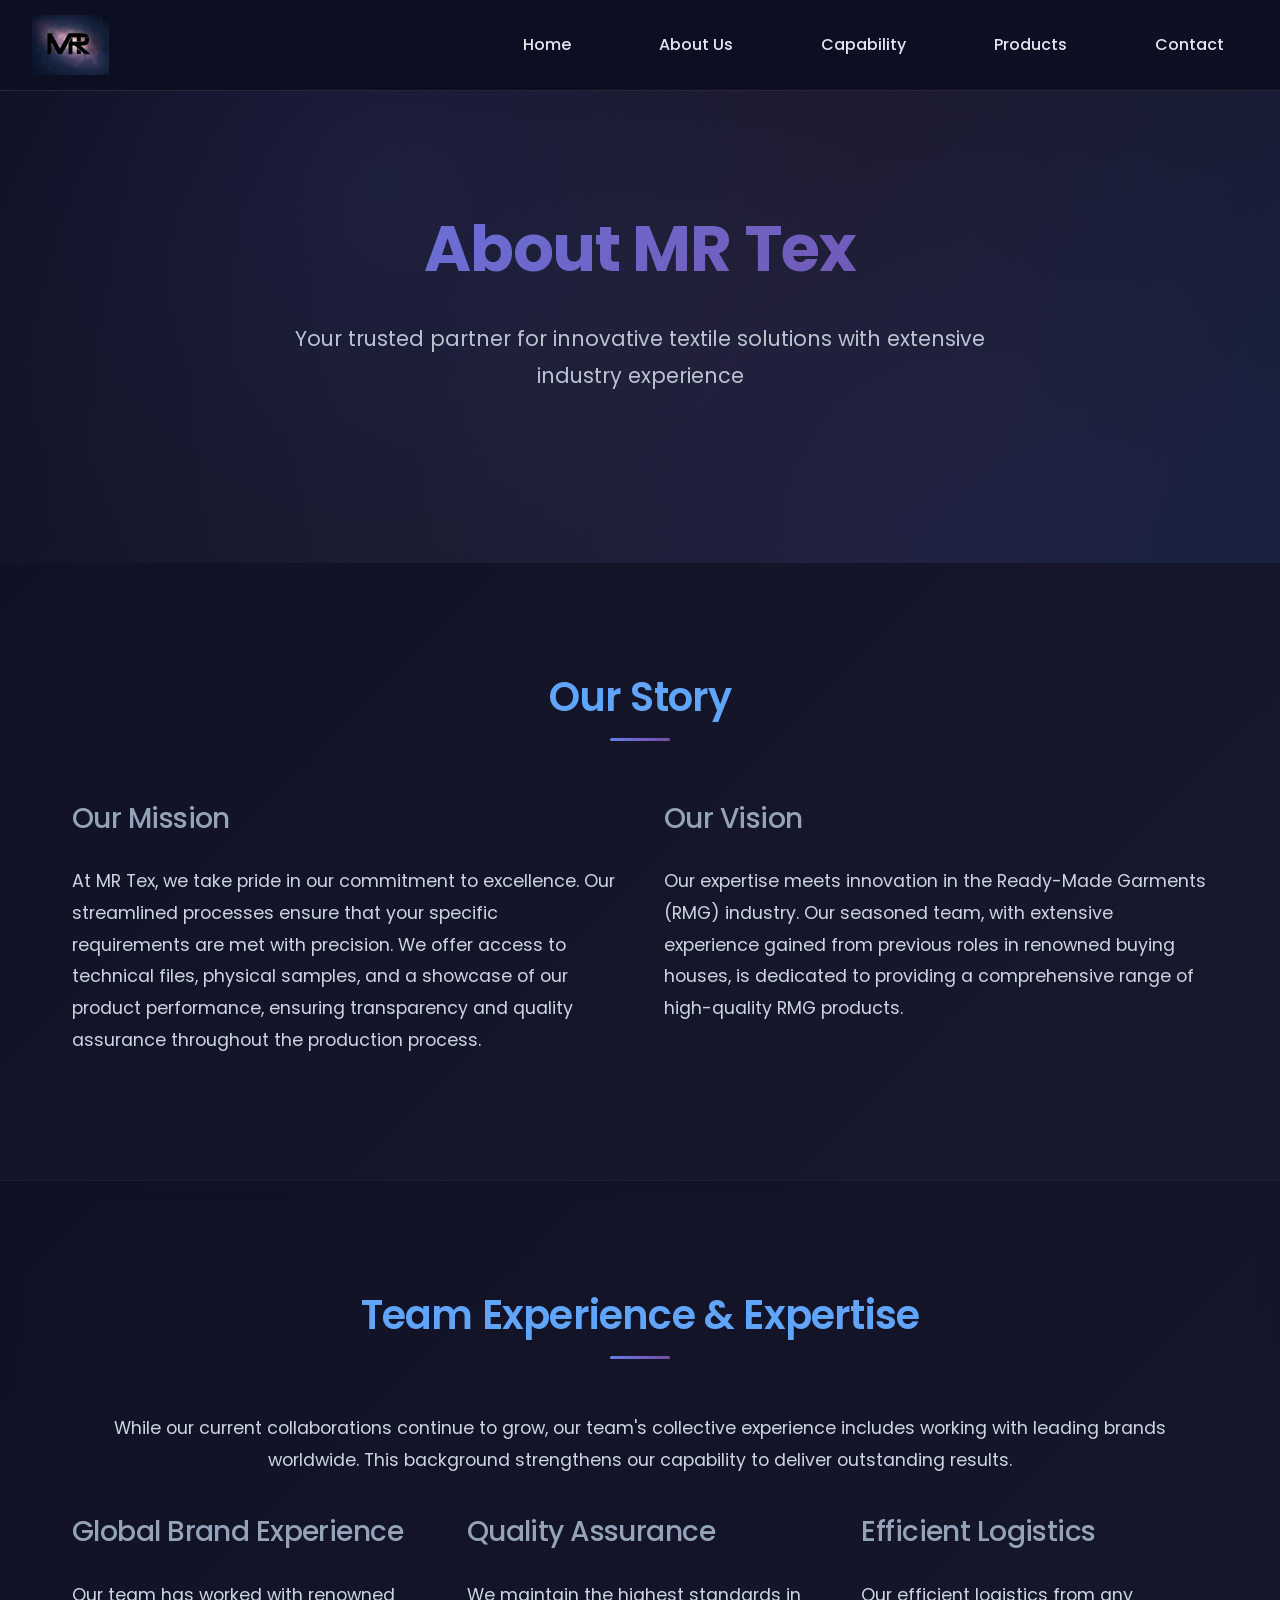
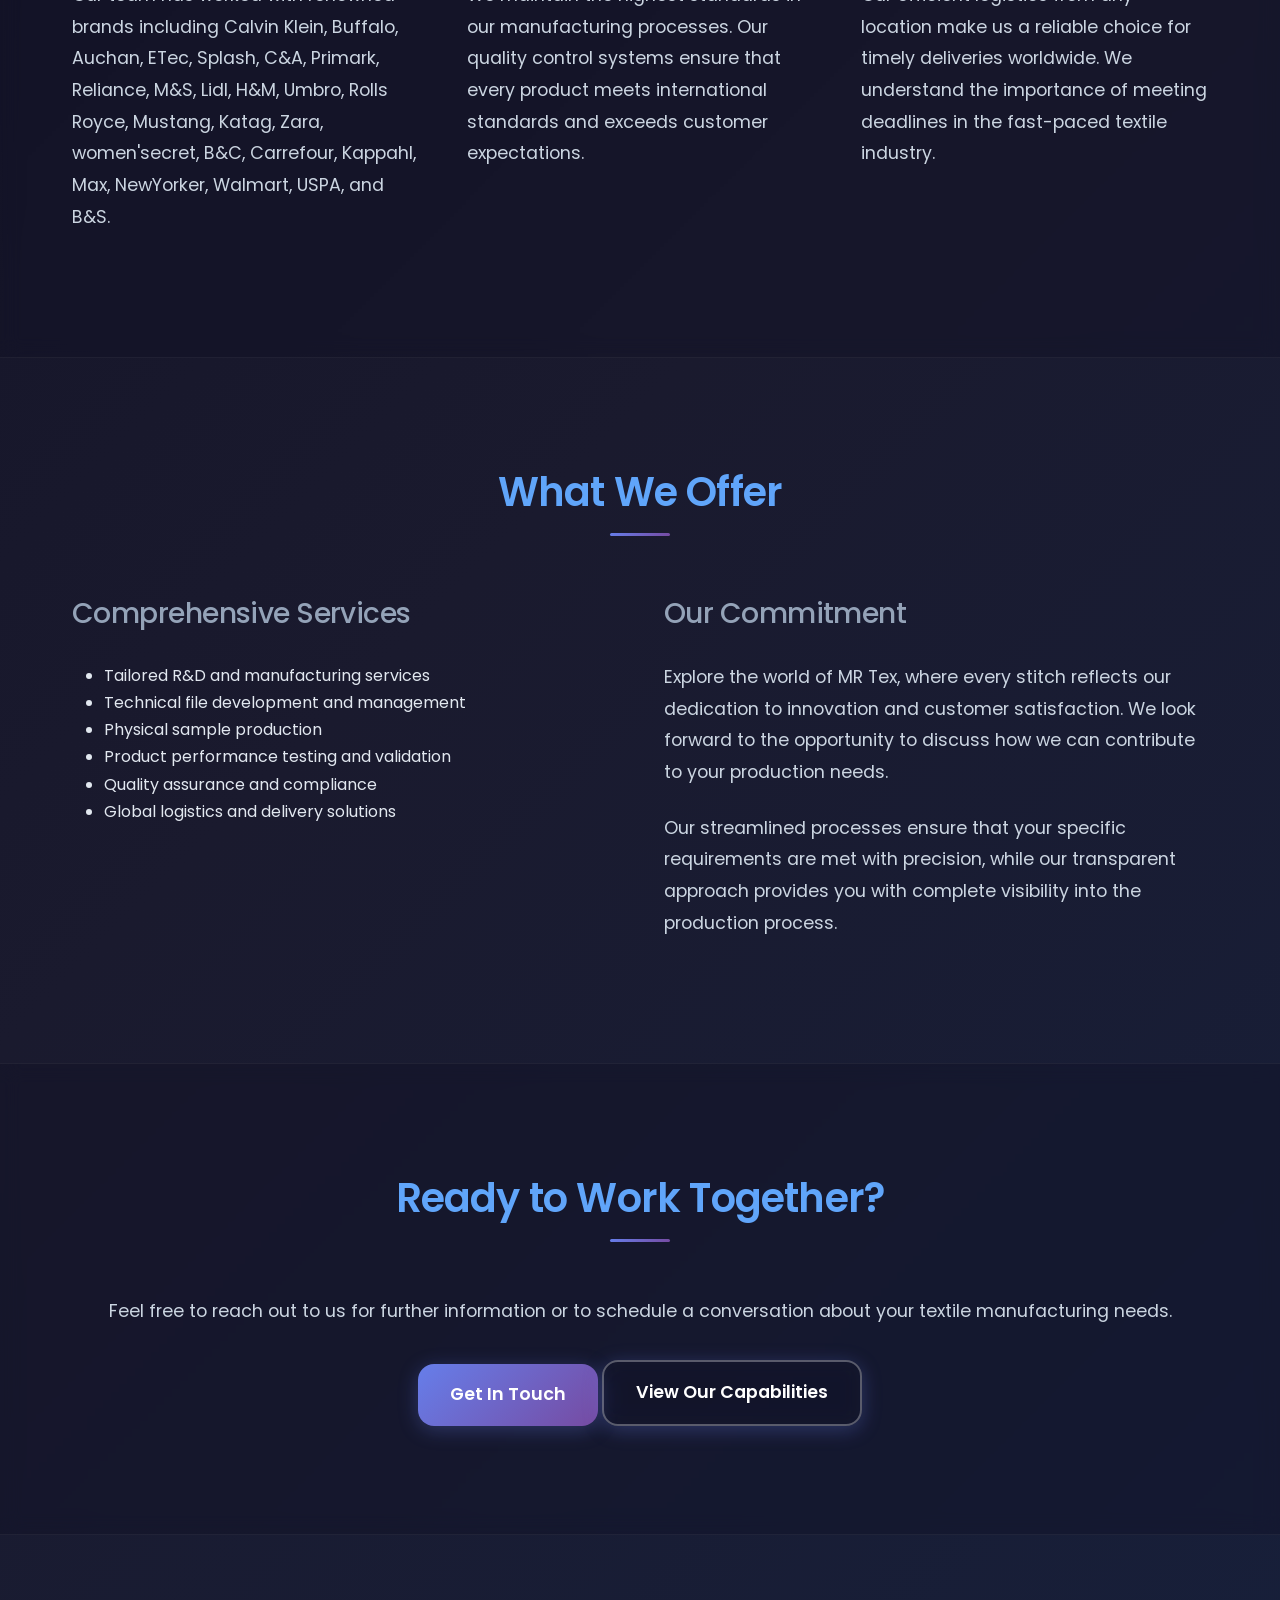
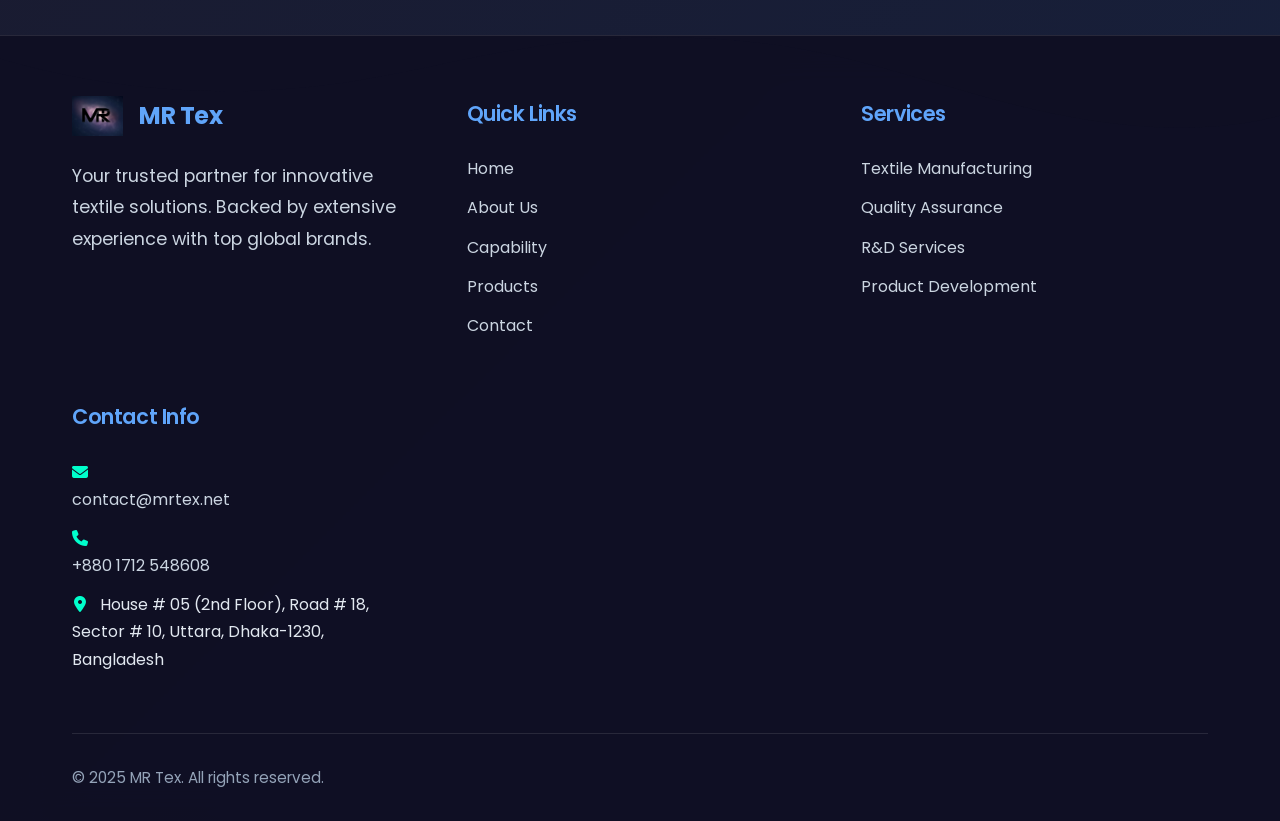
<file: about-us/index.html>
<!DOCTYPE html>
<html lang="en">
<head>
    <meta charset="UTF-8">
    <meta name="viewport" content="width=device-width, initial-scale=1.0">
    <meta name="description" content="Learn about MR Tex - our mission, team experience, and commitment to excellence in the textile manufacturing industry.">
    <meta name="keywords" content="about MR Tex, textile company, team experience, global brands, textile manufacturing, Bangladesh textile company">
    <meta name="author" content="MR Tex">
    <meta name="robots" content="index, follow">
    <meta name="language" content="en">
    
    <!-- Open Graph Meta Tags -->
    <meta property="og:title" content="About Us - MR Tex">
    <meta property="og:description" content="Learn about MR Tex - our mission, team experience, and commitment to excellence in the textile manufacturing industry.">
    <meta property="og:image" content="https://mrtex.net/images/MRTex-logo.jpg">
    <meta property="og:url" content="https://mrtex.net/about-us/">
    <meta property="og:type" content="website">
    <meta property="og:site_name" content="MR Tex">
    <meta property="og:locale" content="en_US">
    
    <!-- Twitter Card Meta Tags -->
    <meta name="twitter:card" content="summary_large_image">
    <meta name="twitter:title" content="About Us - MR Tex">
    <meta name="twitter:description" content="Learn about MR Tex - our mission, team experience, and commitment to excellence in the textile manufacturing industry.">
    <meta name="twitter:image" content="https://mrtex.net/images/MRTex-logo.jpg">
    
    <!-- Additional SEO Meta Tags -->
    <meta name="theme-color" content="#0f0f23">
    <meta name="msapplication-TileColor" content="#0f0f23">
    <meta name="mobile-web-app-capable" content="yes">
    <meta name="apple-mobile-web-app-status-bar-style" content="black-translucent">
    
    <title>About Us - MR Tex</title>
    <link rel="icon" href="../images/MRTex-logo.jpg" type="image/jpeg">
    <link rel="canonical" href="https://mrtex.net/about-us/">
    <link rel="stylesheet" href="https://cdnjs.cloudflare.com/ajax/libs/font-awesome/6.4.0/css/all.min.css">
    <link rel="stylesheet" href="../style.css">
</head>
<body>
    <header>
        <div class="header-container">
            <div class="logo">
                <a href="/">
                    <img src="../images/MRTex.png" alt="MR Tex Logo">
                </a>
            </div>
            
            <!-- Desktop Navigation -->
            <nav class="desktop-nav">
                <ul>
                    <li><a href="/">Home</a></li>
                    <li><a href="/about-us/">About Us</a></li>
                    <li><a href="/capability/">Capability</a></li>
                    <li><a href="/products/">Products</a></li>
                    <li><a href="/contact/">Contact</a></li>
                </ul>
            </nav>
            
            <!-- Mobile Menu Button -->
            <div class="mobile-menu-wrapper">
                <button id="mobile-menu-button" class="mobile-menu-toggle" aria-label="Toggle mobile menu">
                    ☰
                </button>
            </div>
        </div>
        
        <!-- Mobile Navigation -->
        <nav class="mobile-nav">
            <ul>
                <li><a href="/">Home</a></li>
                <li><a href="/about-us/">About Us</a></li>
                <li><a href="/capability/">Capability</a></li>
                <li><a href="/products/">Products</a></li>
                <li><a href="/contact/">Contact</a></li>
            </ul>
        </nav>
    </header>

    <main>
        <!-- Page Header -->
        <section class="hero">
            <div class="container">
                <h1>About MR Tex</h1>
                <p>Your trusted partner for innovative textile solutions with extensive industry experience</p>
            </div>
        </section>

        <!-- Company Overview -->
        <section class="section">
            <div class="container">
                <h2>Our Story</h2>
                <div class="grid grid-2">
                    <div>
                        <h3>Our Mission</h3>
                        <p>At MR Tex, we take pride in our commitment to excellence. Our streamlined processes ensure that your specific requirements are met with precision. We offer access to technical files, physical samples, and a showcase of our product performance, ensuring transparency and quality assurance throughout the production process.</p>
                    </div>
                    <div>
                        <h3>Our Vision</h3>
                        <p>Our expertise meets innovation in the Ready-Made Garments (RMG) industry. Our seasoned team, with extensive experience gained from previous roles in renowned buying houses, is dedicated to providing a comprehensive range of high-quality RMG products.</p>
                    </div>
                </div>
            </div>
        </section>

        <!-- Team Experience -->
        <section class="section section-alt">
            <div class="container">
                <h2>Team Experience & Expertise</h2>
                <p class="text-center mb-2">While our current collaborations continue to grow, our team's collective experience includes working with leading brands worldwide. This background strengthens our capability to deliver outstanding results.</p>
                
                <div class="grid grid-3">
                    <div>
                        <h3>Global Brand Experience</h3>
                        <p>Our team has worked with renowned brands including Calvin Klein, Buffalo, Auchan, ETec, Splash, C&A, Primark, Reliance, M&S, Lidl, H&M, Umbro, Rolls Royce, Mustang, Katag, Zara, women'secret, B&C, Carrefour, Kappahl, Max, NewYorker, Walmart, USPA, and B&S.</p>
                    </div>
                    <div>
                        <h3>Quality Assurance</h3>
                        <p>We maintain the highest standards in our manufacturing processes. Our quality control systems ensure that every product meets international standards and exceeds customer expectations.</p>
                    </div>
                    <div>
                        <h3>Efficient Logistics</h3>
                        <p>Our efficient logistics from any location make us a reliable choice for timely deliveries worldwide. We understand the importance of meeting deadlines in the fast-paced textile industry.</p>
                    </div>
                </div>
            </div>
        </section>

        <!-- What We Offer -->
        <section class="section">
            <div class="container">
                <h2>What We Offer</h2>
                <div class="grid grid-2">
                    <div>
                        <h3>Comprehensive Services</h3>
                        <ul style="text-align: left; margin-left: 2rem;">
                            <li>Tailored R&D and manufacturing services</li>
                            <li>Technical file development and management</li>
                            <li>Physical sample production</li>
                            <li>Product performance testing and validation</li>
                            <li>Quality assurance and compliance</li>
                            <li>Global logistics and delivery solutions</li>
                        </ul>
                    </div>
                    <div>
                        <h3>Our Commitment</h3>
                        <p>Explore the world of MR Tex, where every stitch reflects our dedication to innovation and customer satisfaction. We look forward to the opportunity to discuss how we can contribute to your production needs.</p>
                        <p>Our streamlined processes ensure that your specific requirements are met with precision, while our transparent approach provides you with complete visibility into the production process.</p>
                    </div>
                </div>
            </div>
        </section>
                
        <!-- Call to Action -->
        <section class="section section-alt">
            <div class="container">
                <h2>Ready to Work Together?</h2>
                <p class="text-center mb-2">Feel free to reach out to us for further information or to schedule a conversation about your textile manufacturing needs.</p>
                <div class="text-center">
                    <a href="/contact/" class="btn">Get In Touch</a>
                    <a href="/capability/" class="btn btn-secondary">View Our Capabilities</a>
                </div>
            </div>
        </section>
    </main>

    <footer>
        <div class="footer-wave">
            <svg data-name="Layer 1" xmlns="https://www.w3.org/2000/svg" viewBox="0 0 1200 120" preserveAspectRatio="none">
                <path d="M321.39,56.44c58-10.79,114.16-30.13,172-41.86,82.39-16.72,168.19-17.73,250.45-.39C823.78,31,906.67,72,985.66,92.83c70.05,18.48,146.53,26.09,214.34,3V0H0V27.35A600.21,600.21,0,0,0,321.39,56.44Z" class="shape-fill"></path>
            </svg>
        </div>
        <div class="container">
            <div class="footer-content">
                <div class="footer-section">
                    <div class="footer-logo">
                        <img src="../images/MRTex.png" alt="MR Tex Logo">
                        <h3>MR Tex</h3>
                    </div>
                    <p>Your trusted partner for innovative textile solutions. Backed by extensive experience with top global brands.</p>
                </div>
                <div class="footer-section">
                    <h3>Quick Links</h3>
                    <ul>
                        <li><a href="/">Home</a></li>
                        <li><a href="/about-us/">About Us</a></li>
                        <li><a href="/capability/">Capability</a></li>
                        <li><a href="/products/">Products</a></li>
                        <li><a href="/contact/">Contact</a></li>
                    </ul>
                </div>
                <div class="footer-section">
                    <h3>Services</h3>
                    <ul>
                        <li><a href="/capability/">Textile Manufacturing</a></li>
                        <li><a href="/capability/">Quality Assurance</a></li>
                        <li><a href="/capability/">R&D Services</a></li>
                        <li><a href="/products/">Product Development</a></li>
                    </ul>
                </div>
                <div class="footer-section">
                    <h3>Contact Info</h3>
                    <ul>
                        <li><i class="fas fa-envelope"></i> <a href="mailto:contact@mrtex.net">contact@mrtex.net</a></li>
                        <li><i class="fas fa-phone"></i> <a href="https://wa.me/+8801712548608">+880 1712 548608</a></li>
                        <li><i class="fas fa-map-marker-alt"></i> House # 05 (2nd Floor), Road # 18, Sector # 10, Uttara, Dhaka-1230, Bangladesh</li>
                    </ul>
                </div>
            </div>
            <div class="footer-bottom">
                <div class="footer-bottom-content">
                    <p>&copy; 2025 MR Tex. All rights reserved.</p>
                </div>
            </div>
        </div>
    </footer>

    <script>
        // Mobile menu toggle functionality
        document.addEventListener('DOMContentLoaded', function() {
            const mobileMenuToggle = document.getElementById('mobile-menu-button');
            const mobileNav = document.querySelector('.mobile-nav');
            
            if (mobileMenuToggle && mobileNav) {
                mobileMenuToggle.addEventListener('click', function() {
                    mobileMenuToggle.classList.toggle('active');
                    mobileNav.classList.toggle('active');
                });
                
                // Close menu when clicking on a link
                const navLinks = document.querySelectorAll('.mobile-nav a');
                navLinks.forEach(link => {
                    link.addEventListener('click', function() {
                        mobileMenuToggle.classList.remove('active');
                        mobileNav.classList.remove('active');
                    });
                });
                
                // Close menu when clicking outside
                document.addEventListener('click', function(event) {
                    if (!mobileMenuToggle.contains(event.target) && !mobileNav.contains(event.target)) {
                        mobileMenuToggle.classList.remove('active');
                        mobileNav.classList.remove('active');
                    }
                });
            }
        });
    </script>
</body>
</html>
</file>
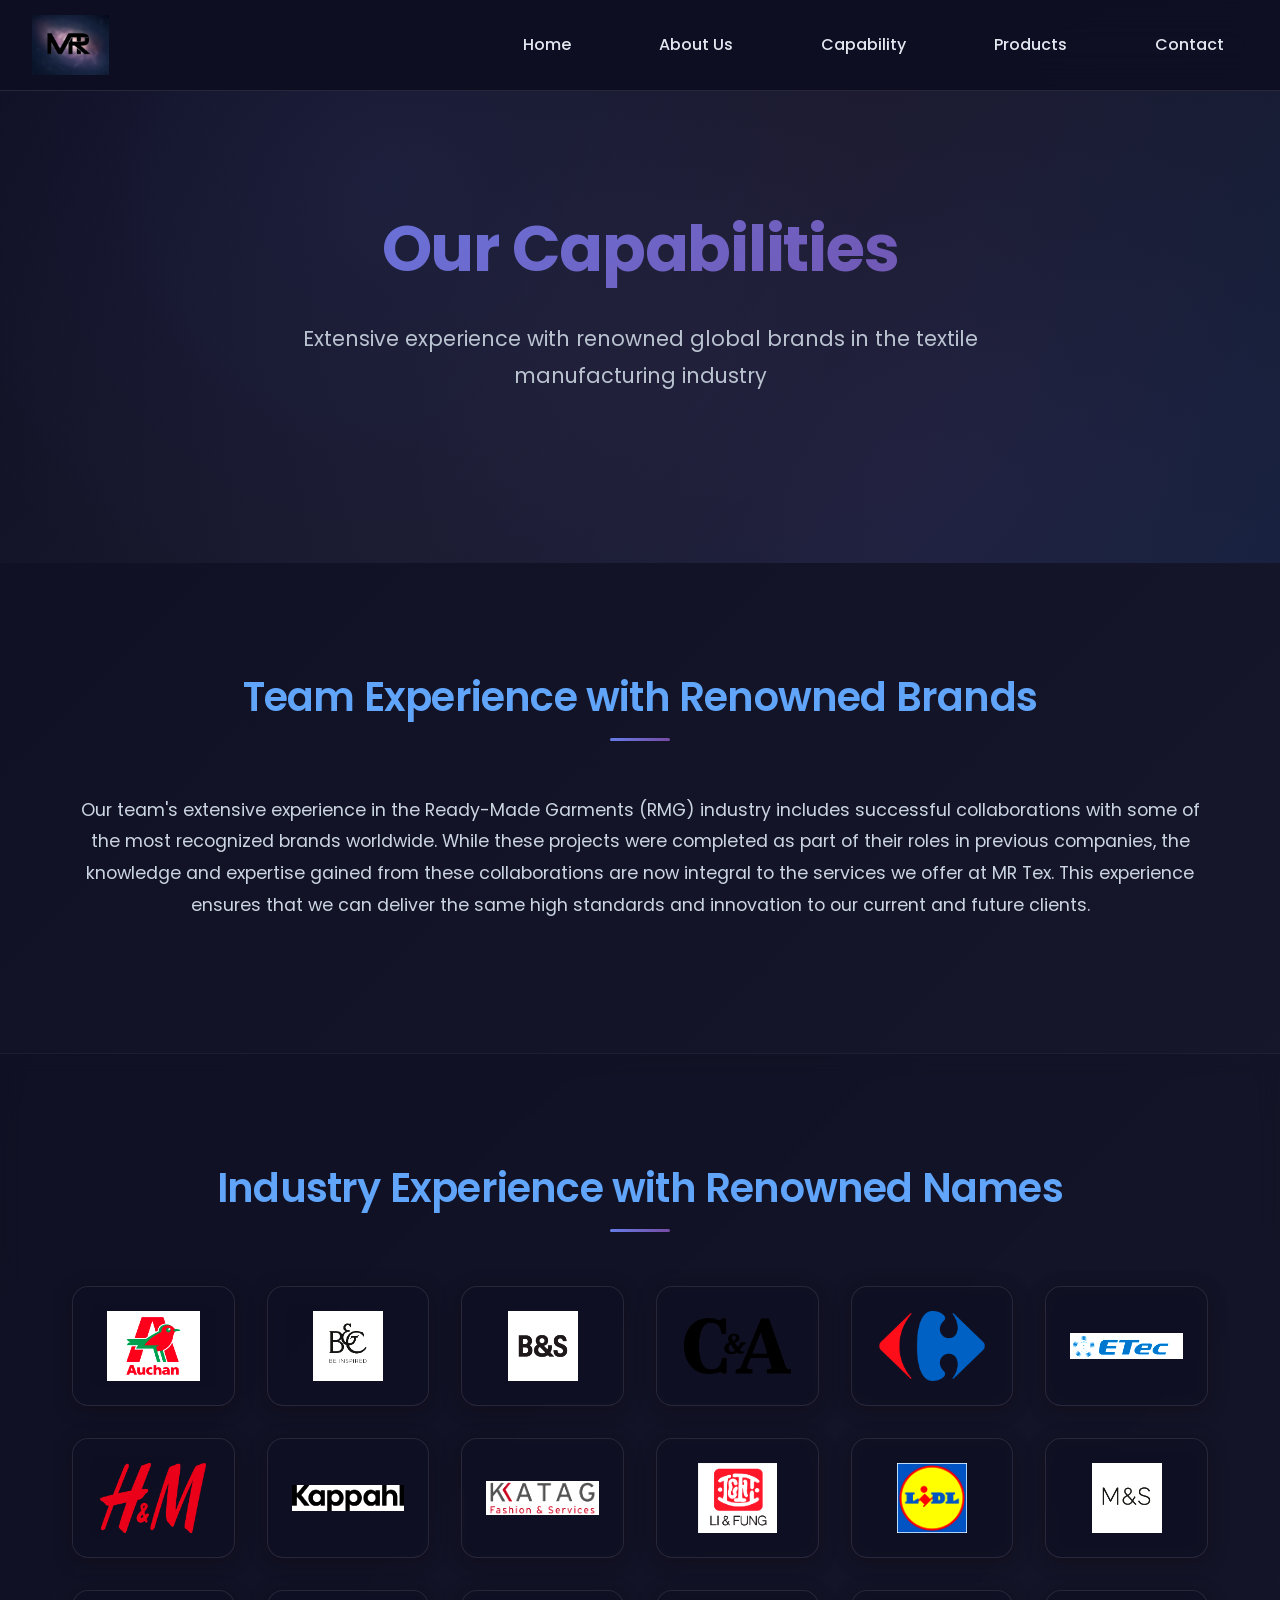
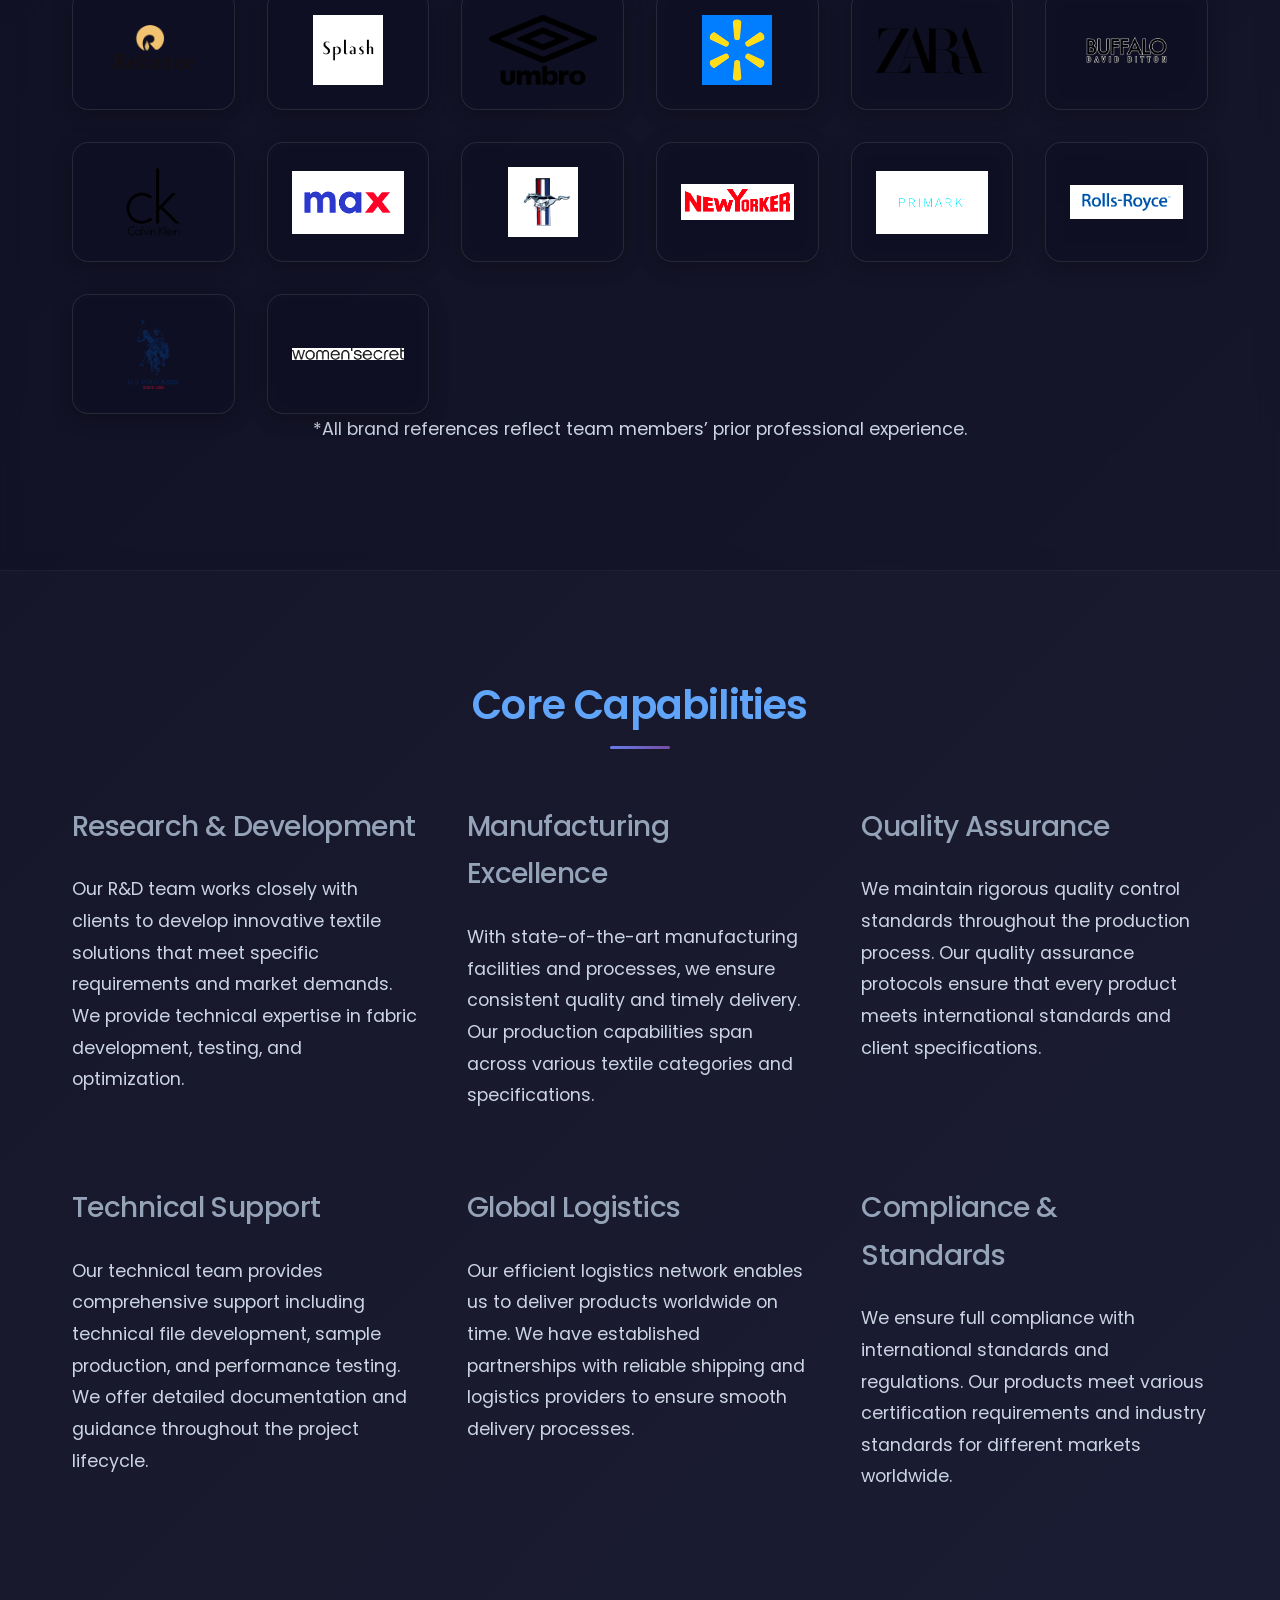
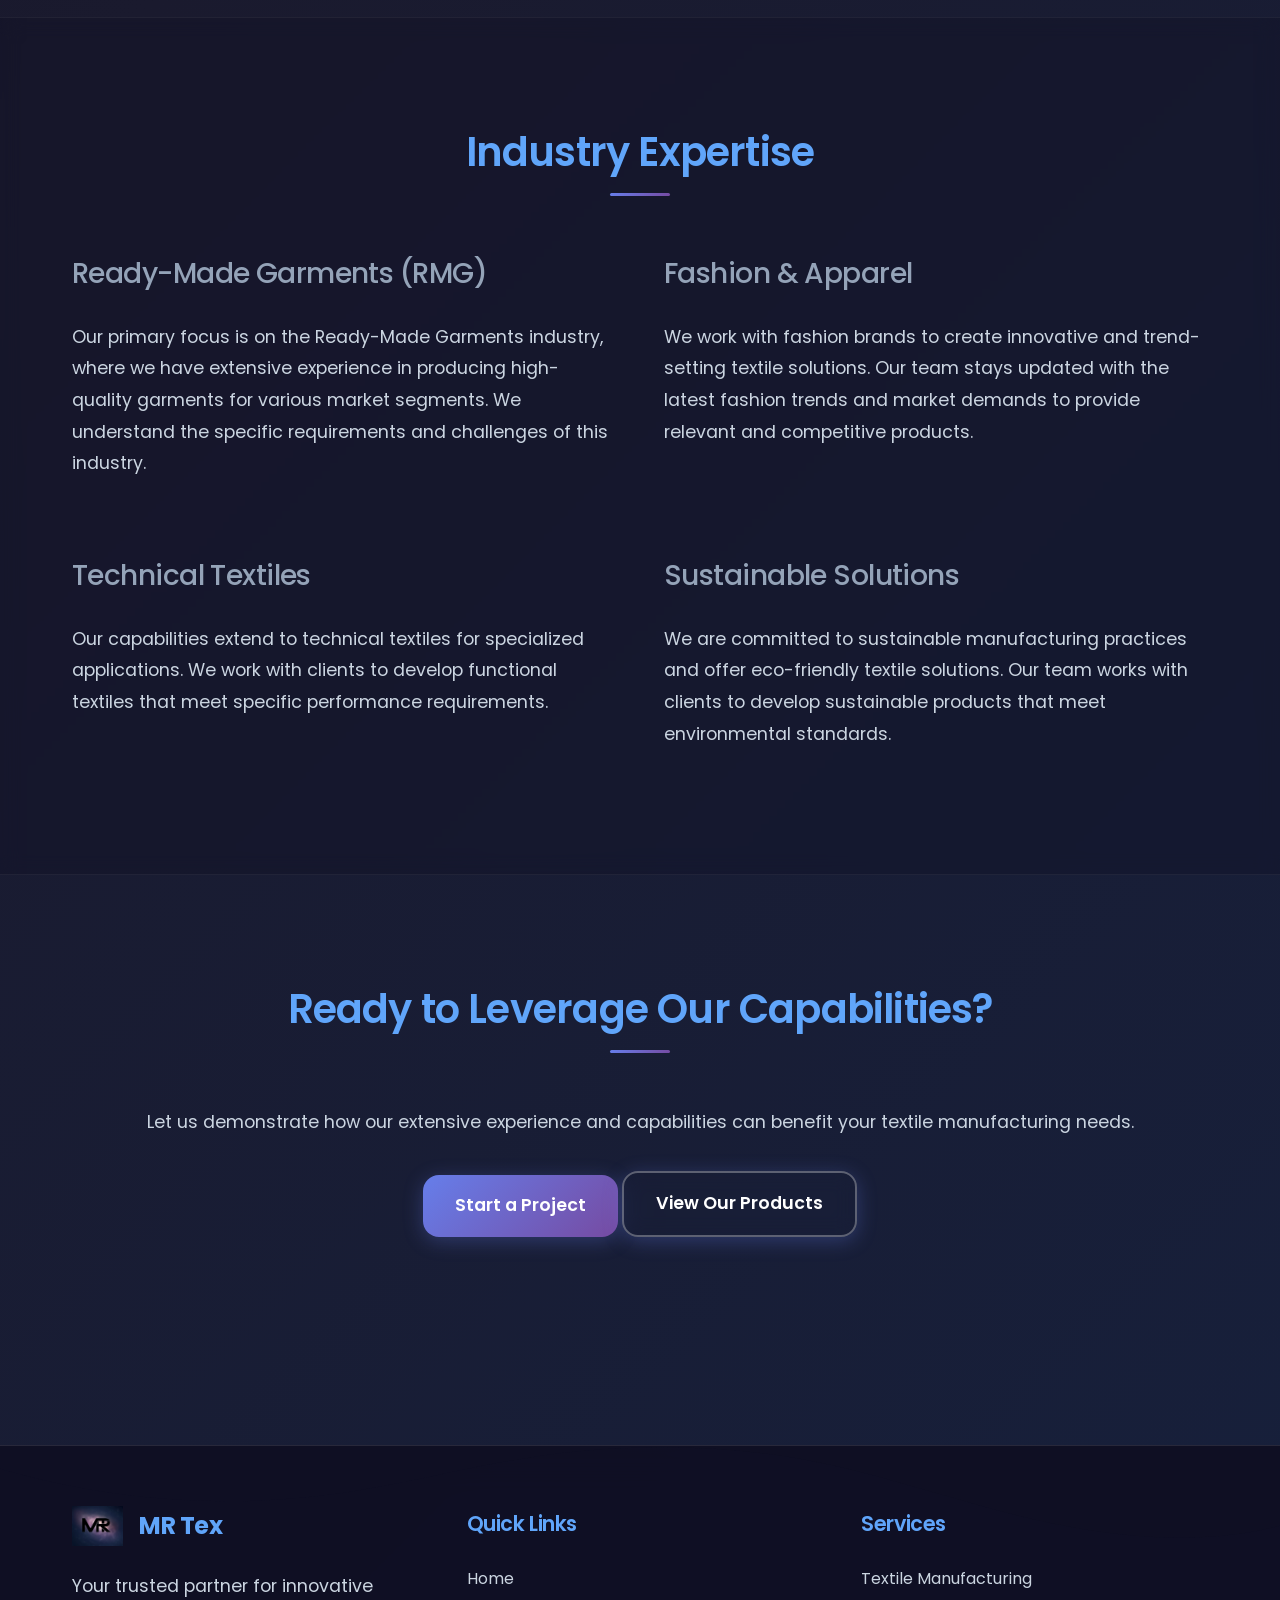
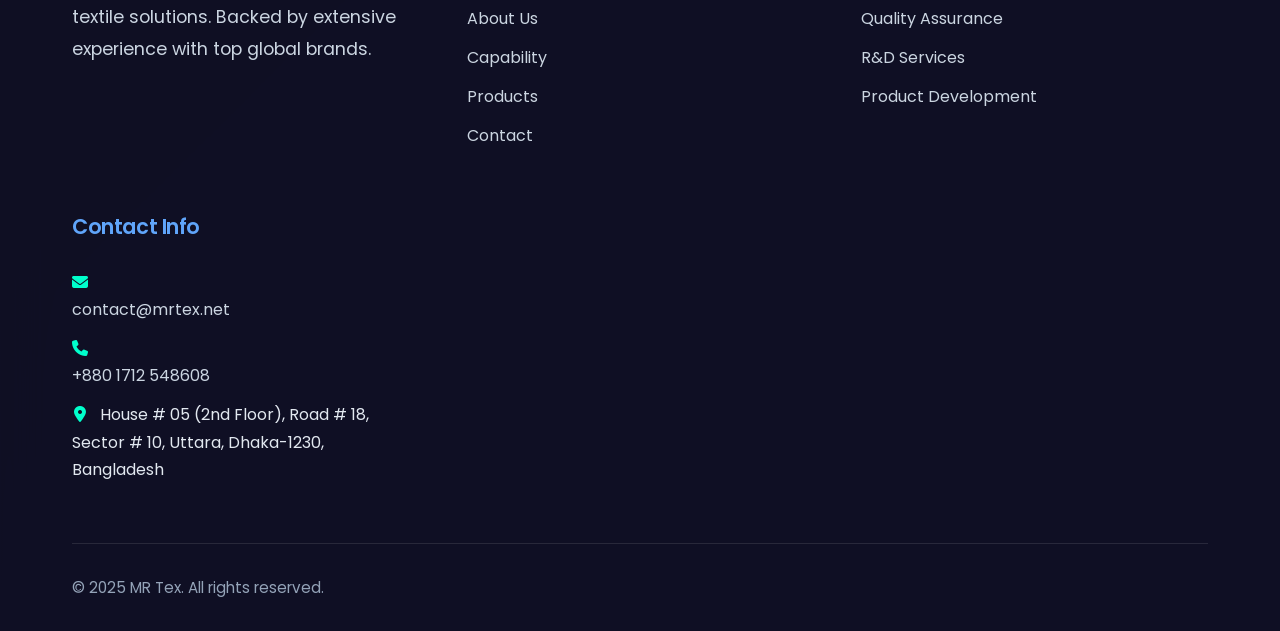
<file: capability/index.html>
<!DOCTYPE html>
<html lang="en">
<head>
    <meta charset="UTF-8">
    <meta name="viewport" content="width=device-width, initial-scale=1.0">
    <meta name="description" content="Discover MR Tex's capabilities and extensive experience working with renowned global brands in the textile manufacturing industry.">
    <meta name="keywords" content="textile capabilities, manufacturing capabilities, global brands, textile expertise, RMG capabilities, textile services">
    <meta name="author" content="MR Tex">
    <meta name="robots" content="index, follow">
    <meta name="language" content="en">
    
    <!-- Open Graph Meta Tags -->
    <meta property="og:title" content="Capability - MR Tex">
    <meta property="og:description" content="Discover MR Tex's capabilities and extensive experience working with renowned global brands in the textile manufacturing industry.">
    <meta property="og:image" content="https://mrtex.net/images/MRTex-logo.jpg">
    <meta property="og:url" content="https://mrtex.net/capability/">
    <meta property="og:type" content="website">
    <meta property="og:site_name" content="MR Tex">
    <meta property="og:locale" content="en_US">
    
    <!-- Twitter Card Meta Tags -->
    <meta name="twitter:card" content="summary_large_image">
    <meta name="twitter:title" content="Capability - MR Tex">
    <meta name="twitter:description" content="Discover MR Tex's capabilities and extensive experience working with renowned global brands in the textile manufacturing industry.">
    <meta name="twitter:image" content="https://mrtex.net/images/MRTex-logo.jpg">
    
    <!-- Additional SEO Meta Tags -->
    <meta name="theme-color" content="#0f0f23">
    <meta name="msapplication-TileColor" content="#0f0f23">
    <meta name="mobile-web-app-capable" content="yes">
    <meta name="apple-mobile-web-app-status-bar-style" content="black-translucent">
    
    <title>Capability - MR Tex</title>
    <link rel="icon" href="../images/MRTex-logo.jpg" type="image/jpeg">
    <link rel="canonical" href="https://mrtex.net/capability/">
    <link rel="stylesheet" href="https://cdnjs.cloudflare.com/ajax/libs/font-awesome/6.4.0/css/all.min.css">
    <link rel="stylesheet" href="../style.css">
</head>
<body>
    <header>
        <div class="header-container">
            <div class="logo">
                <a href="/">
                    <img src="../images/MRTex.png" alt="MR Tex Logo">
                </a>
            </div>
            
            <!-- Desktop Navigation -->
            <nav class="desktop-nav">
                <ul>
                    <li><a href="/">Home</a></li>
                    <li><a href="/about-us/">About Us</a></li>
                    <li><a href="/capability/">Capability</a></li>
                    <li><a href="/products/">Products</a></li>
                    <li><a href="/contact/">Contact</a></li>
                </ul>
            </nav>
            
            <!-- Mobile Menu Button -->
            <div class="mobile-menu-wrapper">
                <button id="mobile-menu-button" class="mobile-menu-toggle" aria-label="Toggle mobile menu">
                    ☰
                </button>
            </div>
        </div>
        
        <!-- Mobile Navigation -->
        <nav class="mobile-nav">
            <ul>
                <li><a href="/">Home</a></li>
                <li><a href="/about-us/">About Us</a></li>
                <li><a href="/capability/">Capability</a></li>
                <li><a href="/products/">Products</a></li>
                <li><a href="/contact/">Contact</a></li>
            </ul>
        </nav>
    </header>

    <main>
        <!-- Page Header -->
        <section class="hero">
            <div class="container">
                <h1>Our Capabilities</h1>
                <p>Extensive experience with renowned global brands in the textile manufacturing industry</p>
            </div>
        </section>

        <!-- Experience Overview -->
        <section class="section">
            <div class="container">
                <h2>Team Experience with Renowned Brands</h2>
                <p class="text-center mb-2">Our team's extensive experience in the Ready-Made Garments (RMG) industry includes successful collaborations with some of the most recognized brands worldwide. While these projects were completed as part of their roles in previous companies, the knowledge and expertise gained from these collaborations are now integral to the services we offer at MR Tex. This experience ensures that we can deliver the same high standards and innovation to our current and future clients.</p>
            </div>
        </section>

        <!-- Brand Partnerships -->
        <section class="section section-alt">
            <div class="container">
                <h2>Industry Experience with Renowned Names</h2>
                <div class="brand-logos">
                    <div class="brand-logo">
                        <img src="../images/Auchan.jpeg" alt="Auchan">
                    </div>
                    <div class="brand-logo">
                        <img src="../images/B&C.jpeg" alt="B&C">
                    </div>
                    <div class="brand-logo">
                        <img src="../images/B&S.jpeg" alt="B&S">
                    </div>
                    <div class="brand-logo">
                        <img src="../images/C&A.png" alt="C&A">
                    </div>
                    <div class="brand-logo">
                        <img src="../images/Carrefour.png" alt="Carrefour">
                    </div>
                    <div class="brand-logo">
                        <img src="../images/ETec.png" alt="ETec">
                    </div>
                    <div class="brand-logo">
                        <img src="../images/H&M.png" alt="H&M">
                    </div>
                    <div class="brand-logo">
                        <img src="../images/Kapahl.png" alt="Kappahl">
                    </div>
                    <div class="brand-logo">
                        <img src="../images/Katag.jpeg" alt="Katag">
                    </div>
                    <div class="brand-logo">
                        <img src="../images/LiFung.png" alt="LiFung">
                    </div>
                    <div class="brand-logo">
                        <img src="../images/Lidl.png" alt="Lidl">
                    </div>
                    <div class="brand-logo">
                        <img src="../images/M&S.png" alt="M&S">
                    </div>
                    <div class="brand-logo">
                        <img src="../images/Reliance.png" alt="Reliance">
                    </div>
                    <div class="brand-logo">
                        <img src="../images/Splash.png" alt="Splash">
                    </div>
                    <div class="brand-logo">
                        <img src="../images/Umbro.png" alt="Umbro">
                    </div>
                    <div class="brand-logo">
                        <img src="../images/Walmart.jpeg" alt="Walmart">
                    </div>
                    <div class="brand-logo">
                        <img src="../images/Zara.png" alt="Zara">
                    </div>
                    <div class="brand-logo">
                        <img src="../images/buffalo.png" alt="Buffalo David Bitton">
                    </div>
                    <div class="brand-logo">
                        <img src="../images/cK.png" alt="Calvin Klein">
                    </div>
                    <div class="brand-logo">
                        <img src="../images/max.png" alt="Max">
                    </div>
                    <div class="brand-logo">
                        <img src="../images/mustang.png" alt="Mustang">
                    </div>
                    <div class="brand-logo">
                        <img src="../images/newyorker.png" alt="New Yorker">
                    </div>
                    <div class="brand-logo">
                        <img src="../images/primark.png" alt="Primark">
                    </div>
                    <div class="brand-logo">
                        <img src="../images/rollsroyce.png" alt="Rolls-Royce">
                    </div>
                    <div class="brand-logo">
                        <img src="../images/uspa.png" alt="USPA">
                    </div>
                    <div class="brand-logo">
                        <img src="../images/womensecret.png" alt="Women'secret">
                    </div>
                </div>
                <p class="text-center text-muted small mb-5">
                    *All brand references reflect team members’ prior professional experience.
                </p>
            </div>
        </section>
        <!-- Core Capabilities -->
        <section class="section">
            <div class="container">
                <h2>Core Capabilities</h2>
                <div class="grid grid-3">
                    <div>
                        <h3>Research & Development</h3>
                        <p>Our R&D team works closely with clients to develop innovative textile solutions that meet specific requirements and market demands. We provide technical expertise in fabric development, testing, and optimization.</p>
                    </div>
                    <div>
                        <h3>Manufacturing Excellence</h3>
                        <p>With state-of-the-art manufacturing facilities and processes, we ensure consistent quality and timely delivery. Our production capabilities span across various textile categories and specifications.</p>
                    </div>
                    <div>
                        <h3>Quality Assurance</h3>
                        <p>We maintain rigorous quality control standards throughout the production process. Our quality assurance protocols ensure that every product meets international standards and client specifications.</p>
                    </div>
                    <div>
                        <h3>Technical Support</h3>
                        <p>Our technical team provides comprehensive support including technical file development, sample production, and performance testing. We offer detailed documentation and guidance throughout the project lifecycle.</p>
                    </div>
                    <div>
                        <h3>Global Logistics</h3>
                        <p>Our efficient logistics network enables us to deliver products worldwide on time. We have established partnerships with reliable shipping and logistics providers to ensure smooth delivery processes.</p>
                    </div>
                    <div>
                        <h3>Compliance & Standards</h3>
                        <p>We ensure full compliance with international standards and regulations. Our products meet various certification requirements and industry standards for different markets worldwide.</p>
                    </div>
                </div>
            </div>
        </section>

        <!-- Industry Expertise -->
        <section class="section section-alt">
            <div class="container">
                <h2>Industry Expertise</h2>
                <div class="grid grid-2">
                    <div>
                        <h3>Ready-Made Garments (RMG)</h3>
                        <p>Our primary focus is on the Ready-Made Garments industry, where we have extensive experience in producing high-quality garments for various market segments. We understand the specific requirements and challenges of this industry.</p>
                    </div>
                    <div>
                        <h3>Fashion & Apparel</h3>
                        <p>We work with fashion brands to create innovative and trend-setting textile solutions. Our team stays updated with the latest fashion trends and market demands to provide relevant and competitive products.</p>
                    </div>
                    <div>
                        <h3>Technical Textiles</h3>
                        <p>Our capabilities extend to technical textiles for specialized applications. We work with clients to develop functional textiles that meet specific performance requirements.</p>
                    </div>
                    <div>
                        <h3>Sustainable Solutions</h3>
                        <p>We are committed to sustainable manufacturing practices and offer eco-friendly textile solutions. Our team works with clients to develop sustainable products that meet environmental standards.</p>
                    </div>
                </div>
            </div>
        </section>

        <!-- Call to Action -->
        <section class="section">
            <div class="container">
                <h2>Ready to Leverage Our Capabilities?</h2>
                <p class="text-center mb-2">Let us demonstrate how our extensive experience and capabilities can benefit your textile manufacturing needs.</p>
                <div class="text-center">
                    <a href="/contact/" class="btn">Start a Project</a>
                    <a href="/products/" class="btn btn-secondary">View Our Products</a>
                </div>
            </div>
        </section>
    </main>

    <footer>
        <div class="footer-wave">
            <svg data-name="Layer 1" xmlns="https://www.w3.org/2000/svg" viewBox="0 0 1200 120" preserveAspectRatio="none">
                <path d="M321.39,56.44c58-10.79,114.16-30.13,172-41.86,82.39-16.72,168.19-17.73,250.45-.39C823.78,31,906.67,72,985.66,92.83c70.05,18.48,146.53,26.09,214.34,3V0H0V27.35A600.21,600.21,0,0,0,321.39,56.44Z" class="shape-fill"></path>
            </svg>
        </div>
        <div class="container">
            <div class="footer-content">
                <div class="footer-section">
                    <div class="footer-logo">
                        <img src="../images/MRTex.png" alt="MR Tex Logo">
                        <h3>MR Tex</h3>
                    </div>
                    <p>Your trusted partner for innovative textile solutions. Backed by extensive experience with top global brands.</p>
                </div>
                <div class="footer-section">
                    <h3>Quick Links</h3>
                    <ul>
                        <li><a href="/">Home</a></li>
                        <li><a href="/about-us/">About Us</a></li>
                        <li><a href="/capability/">Capability</a></li>
                        <li><a href="/products/">Products</a></li>
                        <li><a href="/contact/">Contact</a></li>
                    </ul>
                </div>
                <div class="footer-section">
                    <h3>Services</h3>
                    <ul>
                        <li><a href="/capability/">Textile Manufacturing</a></li>
                        <li><a href="/capability/">Quality Assurance</a></li>
                        <li><a href="/capability/">R&D Services</a></li>
                        <li><a href="/products/">Product Development</a></li>
                    </ul>
                </div>
                <div class="footer-section">
                    <h3>Contact Info</h3>
                    <ul>
                        <li><i class="fas fa-envelope"></i> <a href="mailto:contact@mrtex.net">contact@mrtex.net</a></li>
                        <li><i class="fas fa-phone"></i> <a href="https://wa.me/+8801712548608">+880 1712 548608</a></li>
                        <li><i class="fas fa-map-marker-alt"></i> House # 05 (2nd Floor), Road # 18, Sector # 10, Uttara, Dhaka-1230, Bangladesh</li>
                    </ul>
                </div>
            </div>
            <div class="footer-bottom">
                <div class="footer-bottom-content">
                    <p>&copy; 2025 MR Tex. All rights reserved.</p>
                </div>
            </div>
        </div>
    </footer>

    <script>
        // Mobile menu toggle functionality
        document.addEventListener('DOMContentLoaded', function() {
            const mobileMenuToggle = document.getElementById('mobile-menu-button');
            const mobileNav = document.querySelector('.mobile-nav');
            
            if (mobileMenuToggle && mobileNav) {
                mobileMenuToggle.addEventListener('click', function() {
                    mobileMenuToggle.classList.toggle('active');
                    mobileNav.classList.toggle('active');
                });
                
                // Close menu when clicking on a link
                const navLinks = document.querySelectorAll('.mobile-nav a');
                navLinks.forEach(link => {
                    link.addEventListener('click', function() {
                        mobileMenuToggle.classList.remove('active');
                        mobileNav.classList.remove('active');
                    });
                });
                
                // Close menu when clicking outside
                document.addEventListener('click', function(event) {
                    if (!mobileMenuToggle.contains(event.target) && !mobileNav.contains(event.target)) {
                        mobileMenuToggle.classList.remove('active');
                        mobileNav.classList.remove('active');
                    }
                });
            }
        });
    </script>
</body>
</html>
</file>
<file: style.css>
/* MR Tex - Modern Dark Theme Website Styles */

/* Import Google Fonts */
@import url('https://fonts.googleapis.com/css2?family=Poppins:wght@300;400;500;600;700&display=swap');
@import url('https://fonts.googleapis.com/css2?family=Orbitron:wght@400;700&display=swap');

/* CSS Variables */
:root {
    --primary: #00ffcc;
    --secondary: #00ff99;
    --accent: #ff4d4d;
    --dark: #0a192f;
    --light: #f8f8f8;
}

/* CSS Reset and Base Styles */
* {
    margin: 0;
    padding: 0;
    box-sizing: border-box;
}

body {
    font-family: 'Poppins', sans-serif;
    line-height: 1.7;
    color: #e2e8f0;
    background: linear-gradient(135deg, #0f0f23 0%, #1a1a2e 50%, #16213e 100%);
    min-height: 100vh;
    -webkit-font-smoothing: antialiased;
    -moz-osx-font-smoothing: grayscale;
    text-rendering: optimizeLegibility;
    overflow-x: hidden;
}

/* Typography */
h1, h2, h3, h4, h5, h6 {
    font-weight: 600;
    margin-bottom: 1.5rem;
    color: #ffffff;
    letter-spacing: -0.02em;
}

h1 {
    font-size: 3.5rem;
    font-weight: 700;
    background: linear-gradient(135deg, #667eea 0%, #764ba2 100%);
    -webkit-background-clip: text;
    -webkit-text-fill-color: transparent;
    background-clip: text;
    line-height: 1.2;
}

h2 {
    font-size: 2.5rem;
    color: #60a5fa;
    font-weight: 600;
}

h3 {
    font-size: 1.75rem;
    color: #94a3b8;
    font-weight: 500;
}

p {
    margin-bottom: 1.5rem;
    font-size: 1.1rem;
    line-height: 1.8;
    color: #cbd5e1;
    font-weight: 400;
}

/* Header and Navigation */
header {
    background: rgba(15, 15, 35, 0.95);
    backdrop-filter: blur(20px);
    border-bottom: 1px solid rgba(255, 255, 255, 0.1);
    position: sticky;
    top: 0;
    z-index: 1000;
    transition: all 0.3s ease;
}

.header-container {
    max-width: 1400px;
    margin: 0 auto;
    padding: 0 2rem;
    display: flex;
    justify-content: space-between;
    align-items: center;
    height: 90px;
}

/* Desktop Navigation */
.desktop-nav {
    display: flex;
}

.desktop-nav ul {
    display: flex;
    list-style: none;
    gap: 2.5rem;
    margin: 0;
    padding: 0;
}

.desktop-nav a {
    text-decoration: none;
    color: #e2e8f0;
    font-weight: 500;
    padding: 0.75rem 1.5rem;
    border-radius: 12px;
    transition: all 0.3s cubic-bezier(0.4, 0, 0.2, 1);
    position: relative;
    font-size: 1rem;
    min-height: 44px;
    display: flex;
    align-items: center;
    justify-content: center;
    touch-action: manipulation;
    -webkit-tap-highlight-color: transparent;
}

.desktop-nav a:hover {
    background: linear-gradient(135deg, #667eea 0%, #764ba2 100%);
    color: #ffffff;
    transform: translateY(-2px);
    box-shadow: 0 8px 25px rgba(102, 126, 234, 0.3);
}

/* Mobile Menu Wrapper */
.mobile-menu-wrapper {
    display: none;
}

/* Mobile Menu Toggle */
.mobile-menu-toggle {
    display: none;
    cursor: pointer;
    padding: 0.75rem;
    background: none;
    border: none;
    z-index: 1001;
    border-radius: 8px;
    transition: all 0.3s ease;
    font-size: 1.5rem;
    color: #e2e8f0;
    font-weight: bold;
    margin-right: 5%;
}

.mobile-menu-toggle:hover {
    background: rgba(255, 255, 255, 0.1);
    color: #60a5fa;
}

.mobile-menu-toggle svg {
    color: #e2e8f0;
    transition: color 0.3s ease;
}

.mobile-menu-toggle:hover svg {
    color: #ffffff;
}

/* Mobile Navigation */
.mobile-nav {
    display: none;
    position: fixed;
    top: 90px;
    left: 0;
    width: 100%;
    height: calc(100vh - 90px);
    background: rgba(15, 15, 35, 0.98);
    backdrop-filter: blur(20px);
    z-index: 999;
    transform: translateX(-100%);
    transition: transform 0.3s ease;
    overflow-y: auto;
    overflow-x: hidden;
}

.mobile-nav.active {
    transform: translateX(0);
}

.mobile-nav ul {
    list-style: none;
    padding: 2rem 0;
    margin: 0;
    display: flex;
    flex-direction: column;
    align-items: center;
    gap: 1rem;
}

.mobile-nav a {
    text-decoration: none;
    color: #e2e8f0;
    font-weight: 500;
    padding: 1rem 2rem;
    border-radius: 12px;
    transition: all 0.3s ease;
    font-size: 1.1rem;
    width: 90%;
    max-width: 300px;
    text-align: center;
    border: 1px solid rgba(255, 255, 255, 0.1);
    background: rgba(255, 255, 255, 0.05);
    display: block;
}

.mobile-nav a:hover {
    background: linear-gradient(135deg, #667eea 0%, #764ba2 100%);
    color: #ffffff;
    transform: translateY(-2px);
    box-shadow: 0 8px 25px rgba(102, 126, 234, 0.3);
}

.logo {
    display: flex;
    align-items: center;
}

.logo img {
    height: 60px;
    width: auto;
    filter: brightness(1.1);
}

.logo a {
    text-decoration: none;
    color: #ffffff;
    font-size: 1.75rem;
    font-weight: 700;
    letter-spacing: -0.02em;
}


/* Mobile Navigation Styles */
@media (max-width: 768px) {
    .header-container {
        display: flex;
        align-items: center;
        padding: 0 1rem;
        position: relative;
    }
    
    .logo {
        position: absolute;
        left: 1rem;
        top: 50%;
        transform: translateY(-50%);
        z-index: 10;
    }
    
    .desktop-nav {
        display: none;
    }
    
    .mobile-menu-wrapper {
        display: block;
        position: absolute;
        right: 1rem;
        top: 50%;
        transform: translateY(-50%);
        z-index: 10;
    }
    
    .mobile-menu-toggle {
        display: flex;
    }
    
    .mobile-nav {
        display: block;
    }
}

/* Tablet Navigation - Keep horizontal layout */
@media (max-width: 991px) and (min-width: 769px) {
    .header-container {
        justify-content: space-between;
        align-items: center;
    }
    
    .desktop-nav {
        display: flex;
    }
    
    .mobile-menu-wrapper {
        display: none;
    }
    
    .mobile-nav {
        display: none;
    }
    
    .desktop-nav ul {
        gap: 1.5rem;
    }
    
    .desktop-nav a {
        padding: 0.6rem 1.2rem;
        font-size: 0.95rem;
    }
}

/* Hexagon Logo Styles */
.hexagon {
    position: relative;
    width: 80px;
    height: 46.19px;
    background-color: var(--primary);
    margin: 23.09px 0;
    display: flex;
    align-items: center;
    justify-content: center;
    color: #000;
    font-size: 20px;
}

.hexagon::before,
.hexagon::after {
    content: "";
    position: absolute;
    width: 0;
    border-left: 40px solid transparent;
    border-right: 40px solid transparent;
}

.hexagon::before {
    bottom: 100%;
    border-bottom: 23.09px solid var(--primary);
}

.hexagon::after {
    top: 100%;
    border-top: 23.09px solid var(--primary);
}

/* Make the hexagon logo smaller on mobile */
@media (max-width: 768px) {
    .hexagon {
        width: 64px;
        height: 36.94px;
        margin: 18.47px 0;
        font-size: 16px;
    }
    .hexagon::before,
    .hexagon::after {
        border-left: 32px solid transparent;
        border-right: 32px solid transparent;
    }
    .hexagon::before {
        border-bottom: 18.47px solid var(--primary);
    }
    .hexagon::after {
        border-top: 18.47px solid var(--primary);
    }
}

/* Navigation Link Styles */
.nav-link {
    position: relative;
}

.nav-link::after {
    content: '';
    position: absolute;
    width: 0;
    height: 2px;
    bottom: -5px;
    left: 0;
    background-color: var(--primary);
    transition: width 0.3s ease;
}

.nav-link:hover::after {
    width: 100%;
}

/* Footer Wave Styles */
.footer-wave {
    position: absolute;
    top: 0;
    left: 0;
    width: 100%;
    overflow: hidden;
    line-height: 0;
}

.footer-wave svg {
    position: relative;
    display: block;
    width: calc(100% + 1.3px);
    height: 100px;
}

.footer-wave .shape-fill {
    fill: var(--dark);
}

/* Footer Link Styles */
.footer-link {
    position: relative;
}

.footer-link::after {
    content: '';
    position: absolute;
    width: 0;
    height: 2px;
    bottom: -5px;
    left: 0;
    background-color: var(--primary);
    transition: width 0.3s ease;
}

.footer-link:hover::after {
    width: 100%;
}

/* Footer Icon Styles */
.footer-section ul li i {
    color: var(--primary);
    margin-right: 0.5rem;
    width: 16px;
    text-align: center;
}

/* Font Orbitron */
.font-orbitron {
    font-family: 'Orbitron', sans-serif;
}

/* Text Color Classes */
.text-primary {
    color: var(--primary) !important;
}

.text-accent {
    color: var(--accent) !important;
}

/* Mobile Footer Alignment */
@media (max-width: 768px) {
    .footer-content {
        text-align: left !important;
    }
    
    .footer-section {
        text-align: left !important;
    }
    
    .footer-section ul {
        text-align: left !important;
    }
}

/* Mobile Menu Enhancements */
@media (max-width: 768px) {
    .header-container {
        position: relative;
        max-width: 100%;
        padding: 0 1rem;
        justify-content: space-between;
    }
    
    .mobile-menu-wrapper {
        display: block;
        margin-right: 5%;
    }
    
    .mobile-menu-toggle {
        display: block;
        margin-right: 0;
    }
    
    .desktop-nav {
        display: none;
    }
    
    .mobile-nav {
        display: none;
        position: absolute;
        top: 100%;
        left: 0;
        right: 0;
        background: rgba(15, 15, 35, 0.98);
        backdrop-filter: blur(20px);
        border-top: 1px solid rgba(255, 255, 255, 0.1);
        z-index: 1000;
    }
    
    .mobile-nav.active {
        display: block;
    }
    
    .mobile-nav ul {
        list-style: none;
        padding: 1rem;
        margin: 0;
    }
    
    .mobile-nav li {
        margin-bottom: 0.5rem;
    }
    
    .mobile-nav a {
        display: block;
        padding: 0.75rem 1rem;
        color: #e2e8f0;
        text-decoration: none;
        border-radius: 8px;
        transition: all 0.3s ease;
    }
    
    .mobile-nav a:hover {
        background: rgba(102, 126, 234, 0.2);
        color: #60a5fa;
    }
    
    /* Ensure content fits within screen width */
    .container {
        max-width: 100%;
        padding: 0 1rem;
    }
    
    .footer-content {
        grid-template-columns: 1fr;
        gap: 2rem;
    }
    
    .footer-section {
        text-align: center;
    }
    
    .footer-section ul {
        text-align: left;
    }
    
    /* Fix any potential overflow issues */
    * {
        max-width: 100%;
        box-sizing: border-box;
    }
    
    img {
        max-width: 100%;
        height: auto;
    }
}

/* Main Content */
main {
    min-height: calc(100vh - 180px);
}

.container {
    max-width: 1400px;
    margin: 0 auto;
    padding: 0 2rem;
}

/* Hero Section */
.hero {
    background: linear-gradient(135deg, #0f0f23 0%, #1a1a2e 50%, #16213e 100%);
    color: white;
    padding: 120px 0;
    text-align: center;
    position: relative;
    overflow: hidden;
}

.hero::before {
    content: '';
    position: absolute;
    top: 0;
    left: 0;
    right: 0;
    bottom: 0;
    background: radial-gradient(circle at 30% 20%, rgba(102, 126, 234, 0.1) 0%, transparent 50%),
                radial-gradient(circle at 70% 80%, rgba(118, 75, 162, 0.1) 0%, transparent 50%);
    pointer-events: none;
}

.hero h1 {
    color: white;
    font-size: 4rem;
    margin-bottom: 2rem;
    position: relative;
    z-index: 1;
}

.hero p {
    font-size: 1.3rem;
    margin-bottom: 3rem;
    max-width: 700px;
    margin-left: auto;
    margin-right: auto;
    position: relative;
    z-index: 1;
    opacity: 0.9;
}

/* Buttons */
.btn {
    display: inline-block;
    padding: 16px 32px;
    background: linear-gradient(135deg, #667eea 0%, #764ba2 100%);
    color: #ffffff;
    text-decoration: none;
    border-radius: 16px;
    font-weight: 600;
    font-size: 1.1rem;
    transition: all 0.3s cubic-bezier(0.4, 0, 0.2, 1);
    border: none;
    cursor: pointer;
    position: relative;
    overflow: hidden;
    box-shadow: 0 4px 20px rgba(102, 126, 234, 0.3);
    min-height: 48px;
    min-width: 48px;
    touch-action: manipulation;
    -webkit-tap-highlight-color: transparent;
}

.btn::before {
    content: '';
    position: absolute;
    top: 0;
    left: -100%;
    width: 100%;
    height: 100%;
    background: linear-gradient(90deg, transparent, rgba(255, 255, 255, 0.2), transparent);
    transition: left 0.5s;
}

.btn:hover::before {
    left: 100%;
}

.btn:hover {
    transform: translateY(-3px);
    box-shadow: 0 8px 30px rgba(102, 126, 234, 0.4);
}

.btn-secondary {
    background: transparent;
    border: 2px solid rgba(255, 255, 255, 0.3);
    color: #ffffff;
    backdrop-filter: blur(10px);
}

.btn-secondary:hover {
    background: rgba(255, 255, 255, 0.1);
    border-color: rgba(255, 255, 255, 0.5);
    transform: translateY(-3px);
    box-shadow: 0 8px 30px rgba(255, 255, 255, 0.1);
}

/* Sections */
.section {
    padding: 100px 0;
    position: relative;
}

.section-alt {
    background: rgba(15, 15, 35, 0.3);
    backdrop-filter: blur(10px);
    border-top: 1px solid rgba(255, 255, 255, 0.05);
    border-bottom: 1px solid rgba(255, 255, 255, 0.05);
}

.section h2 {
    text-align: center;
    margin-bottom: 4rem;
    position: relative;
}

.section h2::after {
    content: '';
    position: absolute;
    bottom: -10px;
    left: 50%;
    transform: translateX(-50%);
    width: 60px;
    height: 3px;
    background: linear-gradient(135deg, #667eea 0%, #764ba2 100%);
    border-radius: 2px;
}

/* Grid Layouts */
.grid {
    display: grid;
    gap: 3rem;
}

.grid-2 {
    grid-template-columns: repeat(auto-fit, minmax(400px, 1fr));
}

.grid-3 {
    grid-template-columns: repeat(auto-fit, minmax(300px, 1fr));
}

.grid-4 {
    grid-template-columns: repeat(auto-fit, minmax(250px, 1fr));
}

/* Product Performance Grid */
.product-performance-grid {
    display: grid;
    grid-template-columns: repeat(auto-fit, minmax(280px, 1fr));
    gap: 2.5rem;
    margin-top: 3rem;
}

.performance-item {
    background: rgba(15, 15, 35, 0.6);
    border-radius: 20px;
    padding: 2.5rem;
    text-align: center;
    border: 1px solid rgba(255, 255, 255, 0.1);
    backdrop-filter: blur(10px);
    transition: all 0.4s cubic-bezier(0.4, 0, 0.2, 1);
    position: relative;
    overflow: hidden;
}

.performance-item::before {
    content: '';
    position: absolute;
    top: 0;
    left: 0;
    right: 0;
    bottom: 0;
    background: linear-gradient(135deg, rgba(102, 126, 234, 0.05) 0%, rgba(118, 75, 162, 0.05) 100%);
    opacity: 0;
    transition: opacity 0.3s ease;
}

.performance-item:hover::before {
    opacity: 1;
}

.performance-item:hover {
    transform: translateY(-10px);
    box-shadow: 0 20px 40px rgba(102, 126, 234, 0.2);
    border-color: rgba(102, 126, 234, 0.3);
}

.performance-icon {
    width: 80px;
    height: 80px;
    margin: 0 auto 2rem;
    background: linear-gradient(135deg, #667eea 0%, #764ba2 100%);
    border-radius: 20px;
    display: flex;
    align-items: center;
    justify-content: center;
    position: relative;
    z-index: 1;
    transition: all 0.3s ease;
}

.performance-icon svg {
    width: 40px;
    height: 40px;
    color: #ffffff;
    transition: all 0.3s ease;
}

.performance-item:hover .performance-icon {
    transform: scale(1.1) rotate(5deg);
    box-shadow: 0 8px 25px rgba(102, 126, 234, 0.4);
}

.performance-item:hover .performance-icon svg {
    transform: scale(1.1);
}

.performance-item h3 {
    color: #ffffff;
    font-size: 1.5rem;
    font-weight: 600;
    margin-bottom: 1rem;
    position: relative;
    z-index: 1;
}

.performance-item p {
    color: #cbd5e1;
    font-size: 1rem;
    line-height: 1.6;
    position: relative;
    z-index: 1;
}

/* Product Gallery */
.product-gallery {
    display: grid;
    grid-template-columns: repeat(auto-fit, minmax(300px, 1fr));
    gap: 2.5rem;
    margin-top: 3rem;
}

.product-item {
    background: rgba(15, 15, 35, 0.6);
    border-radius: 20px;
    overflow: hidden;
    box-shadow: 0 8px 32px rgba(0, 0, 0, 0.3);
    transition: all 0.4s cubic-bezier(0.4, 0, 0.2, 1);
    border: 1px solid rgba(255, 255, 255, 0.1);
    backdrop-filter: blur(10px);
}

.product-item:hover {
    transform: translateY(-10px);
    box-shadow: 0 20px 40px rgba(102, 126, 234, 0.2);
    border-color: rgba(102, 126, 234, 0.3);
}

.product-item img {
    width: 100%;
    height: 220px;
    object-fit: cover;
    transition: transform 0.3s ease;
}

.product-item:hover img {
    transform: scale(1.05);
}

.product-item h3 {
    padding: 1.5rem;
    margin: 0;
    font-size: 1.2rem;
    color: #ffffff;
    font-weight: 600;
}

/* Brand Logos */
.brand-logos {
    display: grid;
    grid-template-columns: repeat(auto-fit, minmax(140px, 1fr));
    gap: 2rem;
    margin-top: 3rem;
}

.brand-logo {
    display: flex;
    align-items: center;
    justify-content: center;
    padding: 1.5rem;
    background: rgba(15, 15, 35, 0.6);
    border-radius: 16px;
    box-shadow: 0 4px 20px rgba(0, 0, 0, 0.3);
    transition: all 0.3s cubic-bezier(0.4, 0, 0.2, 1);
    border: 1px solid rgba(255, 255, 255, 0.1);
    backdrop-filter: blur(10px);
}

.brand-logo:hover {
    transform: translateY(-5px) scale(1.05);
    box-shadow: 0 8px 30px rgba(102, 126, 234, 0.2);
    border-color: rgba(102, 126, 234, 0.3);
}

.brand-logo img {
    max-width: 100%;
    max-height: 70px;
    width: auto;
    height: auto;
    filter: brightness(1.1) contrast(1.1);
    transition: filter 0.3s ease;
}

.brand-logo:hover img {
    filter: brightness(1.3) contrast(1.2);
}

/* Contact Section */
.contact-info {
    display: grid;
    grid-template-columns: repeat(auto-fit, minmax(300px, 1fr));
    gap: 2.5rem;
    margin-top: 3rem;
}

.contact-item {
    text-align: center;
    padding: 2.5rem;
    background: rgba(15, 15, 35, 0.6);
    border-radius: 20px;
    box-shadow: 0 8px 32px rgba(0, 0, 0, 0.3);
    border: 1px solid rgba(255, 255, 255, 0.1);
    backdrop-filter: blur(10px);
    transition: all 0.3s cubic-bezier(0.4, 0, 0.2, 1);
}

.contact-item:hover {
    transform: translateY(-5px);
    box-shadow: 0 12px 40px rgba(102, 126, 234, 0.2);
    border-color: rgba(102, 126, 234, 0.3);
}

.contact-item h3 {
    color: #60a5fa;
    margin-bottom: 1.5rem;
    font-size: 1.5rem;
    font-weight: 600;
}

.contact-item a {
    color: #60a5fa;
    text-decoration: none;
    font-weight: 500;
    transition: all 0.3s ease;
}

.contact-item a:hover {
    color: #93c5fd;
    text-decoration: underline;
}

/* Footer */
footer {
    background: rgba(15, 15, 35, 0.95);
    backdrop-filter: blur(20px);
    color: #e2e8f0;
    padding: 60px 0 30px;
    margin-top: 100px;
    border-top: 1px solid rgba(255, 255, 255, 0.1);
    position: relative;
}

/* Footer Wave */
.footer-wave {
    position: absolute;
    top: 0;
    left: 0;
    width: 100%;
    overflow: hidden;
    line-height: 0;
}

.footer-wave svg {
    position: relative;
    display: block;
    width: calc(100% + 1.3px);
    height: 100px;
}

.footer-wave .shape-fill {
    fill: rgba(15, 15, 35, 0.95);
}

.footer-content {
    display: grid;
    grid-template-columns: repeat(auto-fit, minmax(280px, 1fr));
    gap: 3rem;
    margin-bottom: 3rem;
    align-items: start;
    position: relative;
    z-index: 1;
}

.footer-section h3 {
    color: #60a5fa;
    margin-bottom: 1.5rem;
    font-size: 1.3rem;
    font-weight: 600;
}

.footer-section a {
    color: #cbd5e1;
    text-decoration: none;
    display: block;
    margin-bottom: 0.75rem;
    transition: all 0.3s ease;
    font-weight: 400;
}

.footer-section a:hover {
    color: #60a5fa;
    transform: translateX(5px);
}

/* Footer Logo */
.footer-logo {
    display: flex;
    align-items: center;
    margin-bottom: 1.5rem;
}

.footer-logo img {
    height: 40px;
    width: auto;
    margin-right: 1rem;
    filter: brightness(1.1);
}

.footer-logo h3 {
    margin: 0;
    color: #60a5fa;
    font-size: 1.5rem;
    font-weight: 700;
}


/* Footer Lists */
.footer-section ul {
    list-style: none;
    padding: 0;
    margin: 0;
}

.footer-section ul li {
    margin-bottom: 0.75rem;
}


.footer-bottom {
    border-top: 1px solid rgba(255, 255, 255, 0.1);
    padding-top: 30px;
    position: relative;
    z-index: 1;
}

.footer-bottom-content {
    display: flex;
    justify-content: space-between;
    align-items: center;
    flex-wrap: wrap;
    gap: 1rem;
}

.footer-bottom p {
    color: #94a3b8;
    font-size: 0.95rem;
    margin: 0;
}

.footer-links {
    display: flex;
    gap: 2rem;
}

.footer-links a {
    color: #94a3b8;
    text-decoration: none;
    font-size: 0.9rem;
    transition: color 0.3s ease;
}

.footer-links a:hover {
    color: #60a5fa;
}

/* WhatsApp Floating Button (Mobile/Tablet Only) */
.whatsapp-float {
    position: fixed;
    bottom: 20px;
    right: 20px;
    width: 60px;
    height: 60px;
    background: #25d366;
    color: white;
    border-radius: 50%;
    display: flex;
    align-items: center;
    justify-content: center;
    text-decoration: none;
    font-size: 28px;
    box-shadow: 0 4px 20px rgba(37, 211, 102, 0.4);
    transition: all 0.3s ease;
    z-index: 1000;
    animation: pulse 2s infinite;
}

.whatsapp-float:hover {
    background: #128c7e;
    transform: scale(1.1);
    box-shadow: 0 6px 25px rgba(37, 211, 102, 0.6);
}

.whatsapp-float i {
    transition: transform 0.3s ease;
}

.whatsapp-float:hover i {
    transform: scale(1.1);
}

/* Pulse animation for WhatsApp button */
@keyframes pulse {
    0% {
        box-shadow: 0 0 0 0 rgba(37, 211, 102, 0.7);
    }
    70% {
        box-shadow: 0 0 0 10px rgba(37, 211, 102, 0);
    }
    100% {
        box-shadow: 0 0 0 0 rgba(37, 211, 102, 0);
    }
}

/* Hide WhatsApp button on desktop */
@media (min-width: 992px) {
    .whatsapp-float {
        display: none;
    }
}

/* 404 Page */
.error-page {
    text-align: center;
    padding: 120px 0;
}

.error-page h1 {
    font-size: 6rem;
    color: #60a5fa;
    margin-bottom: 2rem;
    font-weight: 700;
    background: linear-gradient(135deg, #667eea 0%, #764ba2 100%);
    -webkit-background-clip: text;
    -webkit-text-fill-color: transparent;
    background-clip: text;
}

.error-page h2 {
    margin-bottom: 2rem;
    font-size: 2rem;
    color: #94a3b8;
}

/* Responsive Design */

/* Large Desktop (1400px and up) */
@media (min-width: 1400px) {
    .container {
        max-width: 1600px;
    }
    
    .hero h1 {
        font-size: 4.5rem;
    }
    
    .hero p {
        font-size: 1.4rem;
    }
}

/* Desktop (1200px to 1399px) */
@media (max-width: 1399px) and (min-width: 1200px) {
    .container {
        max-width: 1200px;
    }
}

/* Laptop (992px to 1199px) */
@media (max-width: 1199px) and (min-width: 992px) {
    .container {
        max-width: 960px;
        padding: 0 1.5rem;
    }
    
    .header-container {
        padding: 0 1.5rem;
    }
    
    .hero h1 {
        font-size: 3.5rem;
    }
    
    .hero p {
        font-size: 1.2rem;
    }
    
    .grid-2 {
        grid-template-columns: repeat(auto-fit, minmax(350px, 1fr));
    }
    
    .grid-3 {
        grid-template-columns: repeat(auto-fit, minmax(280px, 1fr));
    }
}

/* Tablet (768px to 991px) */
@media (max-width: 991px) and (min-width: 768px) {
    .container {
        max-width: 720px;
        padding: 0 1.5rem;
    }
    
    .header-container {
        padding: 0 1.5rem;
        height: 80px;
    }
    
    .logo img {
        height: 50px;
    }
    
    .logo a {
        font-size: 1.5rem;
    }
    
    nav ul {
        gap: 1.5rem;
    }
    
    nav a {
        padding: 0.5rem 1rem;
        font-size: 0.95rem;
    }
    
    .hero {
        padding: 80px 0;
    }
    
    .hero h1 {
        font-size: 3rem;
    }
    
    .hero p {
        font-size: 1.1rem;
    }
    
    h1 {
        font-size: 2.8rem;
    }
    
    h2 {
        font-size: 2.2rem;
    }
    
    h3 {
        font-size: 1.6rem;
    }
    
    .section {
        padding: 80px 0;
    }
    
    .btn {
        padding: 14px 28px;
        font-size: 1rem;
    }
    
    .grid-2 {
        grid-template-columns: repeat(auto-fit, minmax(300px, 1fr));
        gap: 2.5rem;
    }
    
    .grid-3 {
        grid-template-columns: repeat(auto-fit, minmax(250px, 1fr));
        gap: 2rem;
    }
    
    .product-performance-grid {
        grid-template-columns: repeat(auto-fit, minmax(250px, 1fr));
        gap: 2rem;
    }
    
    .performance-item {
        padding: 2rem;
    }
    
    .performance-icon {
        width: 70px;
        height: 70px;
        margin-bottom: 1.5rem;
    }
    
    .performance-icon svg {
        width: 35px;
        height: 35px;
    }
    
    .performance-item h3 {
        font-size: 1.3rem;
    }
    
    .product-gallery {
        grid-template-columns: repeat(auto-fit, minmax(250px, 1fr));
        gap: 2rem;
    }
    
    .brand-logos {
        grid-template-columns: repeat(auto-fit, minmax(120px, 1fr));
        gap: 1.5rem;
    }
    
    .contact-info {
        grid-template-columns: repeat(auto-fit, minmax(250px, 1fr));
        gap: 2rem;
    }
    
    .contact-item {
        padding: 2rem;
    }
    
    .footer-content {
        grid-template-columns: repeat(auto-fit, minmax(250px, 1fr));
        gap: 2.5rem;
    }
    
    .footer-bottom-content {
        flex-direction: column;
        text-align: center;
        gap: 1rem;
    }
    
    .footer-links {
        justify-content: center;
        gap: 1.5rem;
    }
    
}

/* Mobile Large (576px to 767px) */
@media (max-width: 767px) and (min-width: 576px) {
    .container {
        padding: 0 1rem;
    }
    
    .header-container {
        height: 80px;
        padding: 0 1rem;
        display: flex;
        align-items: center;
        position: relative;
    }
    
    .logo {
        position: absolute;
        left: 1rem;
        top: 50%;
        transform: translateY(-50%);
        z-index: 10;
        margin: 0;
    }
    
    .mobile-menu-toggle {
        position: absolute;
        left: 50%;
        top: 50%;
        transform: translate(-50%, -50%);
        z-index: 10;
        margin: 0;
        padding: 0.5rem;
    }
    
    .logo img {
        height: 45px;
    }
    
    .logo a {
        font-size: 1.4rem;
    }
    
    nav ul {
        gap: 1.5rem;
    }
    
    nav a {
        padding: 0.6rem 1rem;
        font-size: 0.9rem;
    }
    
    .hero {
        padding: 60px 0;
    }
    
    .hero h1 {
        font-size: 2.5rem;
    }
    
    .hero p {
        font-size: 1rem;
    }
    
    h1 {
        font-size: 2.2rem;
    }
    
    h2 {
        font-size: 1.8rem;
    }
    
    h3 {
        font-size: 1.4rem;
    }
    
    .section {
        padding: 60px 0;
    }
    
    .btn {
        padding: 12px 24px;
        font-size: 0.95rem;
    }
    
    .grid-2 {
        grid-template-columns: 1fr;
        gap: 2rem;
    }
    
    .grid-3 {
        grid-template-columns: repeat(auto-fit, minmax(200px, 1fr));
        gap: 1.5rem;
    }
    
    .product-performance-grid {
        grid-template-columns: repeat(auto-fit, minmax(200px, 1fr));
        gap: 1.5rem;
    }
    
    .performance-item {
        padding: 1.5rem;
    }
    
    .performance-icon {
        width: 60px;
        height: 60px;
        margin-bottom: 1rem;
    }
    
    .performance-icon svg {
        width: 30px;
        height: 30px;
    }
    
    .performance-item h3 {
        font-size: 1.2rem;
    }
    
    .product-gallery {
        grid-template-columns: repeat(auto-fit, minmax(200px, 1fr));
        gap: 1.5rem;
    }
    
    .brand-logos {
        grid-template-columns: repeat(auto-fit, minmax(100px, 1fr));
        gap: 1rem;
    }
    
    .contact-info {
        grid-template-columns: 1fr;
        gap: 1.5rem;
    }
    
    .contact-item {
        padding: 1.5rem;
    }
    
    .footer-content {
        grid-template-columns: 1fr;
        gap: 2.5rem;
        text-align: right;
    }
    
    .footer-section {
        max-width: 400px;
        margin: 0 auto;
    }
    
    .footer-bottom-content {
        flex-direction: column;
        text-align: center;
        gap: 1rem;
    }
    
    .footer-links {
        flex-direction: column;
        gap: 1rem;
    }
    
    .whatsapp-float {
        width: 55px;
        height: 55px;
        font-size: 24px;
        bottom: 15px;
        right: 15px;
    }
}

/* Mobile Small (up to 575px) */
@media (max-width: 575px) {
    .container {
        padding: 0 1rem;
    }
    
    .header-container {
        height: 70px;
        padding: 0 1rem;
        display: flex;
        align-items: center;
        position: relative;
    }
    
    .logo {
        position: absolute;
        left: 1rem;
        top: 50%;
        transform: translateY(-50%);
        z-index: 10;
        margin: 0;
    }
    
    .mobile-menu-toggle {
        position: absolute;
        left: 50%;
        top: 50%;
        transform: translate(-50%, -50%);
        z-index: 10;
        margin: 0;
        padding: 0.5rem;
    }
    
    .logo img {
        height: 40px;
    }
    
    .logo a {
        font-size: 1.2rem;
    }
    
    nav ul {
        top: 70px;
        height: calc(100vh - 70px);
    }
    
    nav a {
        padding: 0.6rem 1rem;
        font-size: 0.9rem;
        width: 90%;
        max-width: 200px;
        margin: 0 auto;
    }
    
    .hero {
        padding: 50px 0;
    }
    
    .hero h1 {
        font-size: 2rem;
        line-height: 1.1;
    }
    
    .hero p {
        font-size: 0.95rem;
        margin-bottom: 2rem;
    }
    
    h1 {
        font-size: 1.8rem;
    }
    
    h2 {
        font-size: 1.5rem;
    }
    
    h3 {
        font-size: 1.2rem;
    }
    
    p {
        font-size: 0.95rem;
    }
    
    .section {
        padding: 50px 0;
    }
    
    .btn {
        padding: 12px 20px;
        font-size: 0.9rem;
        display: block;
        width: 100%;
        max-width: 250px;
        margin: 0.5rem auto;
    }
    
    .btn-secondary {
        margin-top: 1rem;
    }
    
    .grid-2 {
        grid-template-columns: 1fr;
        gap: 1.5rem;
    }
    
    .grid-3 {
        grid-template-columns: 1fr;
        gap: 1.5rem;
    }
    
    .product-performance-grid {
        grid-template-columns: 1fr;
        gap: 1.5rem;
    }
    
    .performance-item {
        padding: 1.5rem;
    }
    
    .performance-icon {
        width: 60px;
        height: 60px;
        margin-bottom: 1rem;
    }
    
    .performance-icon svg {
        width: 30px;
        height: 30px;
    }
    
    .performance-item h3 {
        font-size: 1.2rem;
    }
    
    .performance-item p {
        font-size: 0.9rem;
    }
    
    .product-gallery {
        grid-template-columns: 1fr;
        gap: 1.5rem;
    }
    
    .product-item {
        margin: 0 auto;
        max-width: 300px;
    }
    
    .brand-logos {
        grid-template-columns: repeat(2, 1fr);
        gap: 1rem;
    }
    
    .brand-logo {
        padding: 1rem;
    }
    
    .brand-logo img {
        max-height: 50px;
    }
    
    .contact-info {
        grid-template-columns: 1fr;
        gap: 1.5rem;
    }
    
    .contact-item {
        padding: 1.5rem;
    }
    
    .contact-item h3 {
        font-size: 1.3rem;
    }
    
    .footer-content {
        grid-template-columns: 1fr;
        gap: 2rem;
        text-align: right;
    }
    
    .footer-section h3 {
        font-size: 1.2rem;
    }
    
    .footer-section a {
        font-size: 0.9rem;
    }
    
    .footer-bottom-content {
        flex-direction: column;
        text-align: center;
        gap: 1rem;
    }
    
    .footer-links {
        flex-direction: column;
        gap: 1rem;
    }
    
    .whatsapp-float {
        width: 50px;
        height: 50px;
        font-size: 22px;
        bottom: 15px;
        right: 15px;
    }
    
    .error-page h1 {
        font-size: 4rem;
    }
    
    .error-page h2 {
        font-size: 1.5rem;
    }
}

/* Utility Classes */
.text-center {
    text-align: center;
}

.mb-2 {
    margin-bottom: 2rem;
}

.mt-2 {
    margin-top: 2rem;
}

.highlight {
    background: linear-gradient(135deg, #667eea 0%, #764ba2 100%);
    color: #ffffff;
    padding: 0.3rem 0.8rem;
    border-radius: 8px;
    font-weight: 500;
}

/* Responsive Utilities */
@media (max-width: 767px) {
    .mb-2 {
        margin-bottom: 1.5rem;
    }
    
    .mt-2 {
        margin-top: 1.5rem;
    }
}

/* Touch and Interaction Improvements */
* {
    -webkit-tap-highlight-color: transparent;
}

a, button, [role="button"] {
    touch-action: manipulation;
}

/* Smooth scrolling for better UX */
html {
    scroll-behavior: smooth;
}

/* Focus styles for accessibility */
.btn:focus,
nav a:focus,
.contact-item a:focus,
.footer-section a:focus {
    outline: 2px solid #60a5fa;
    outline-offset: 2px;
}

/* Prevent horizontal scroll */
body {
    overflow-x: hidden;
}

/* Ensure all content fits within viewport */
* {
    max-width: 100%;
    box-sizing: border-box;
}

/* Mobile-specific width constraints */
@media (max-width: 768px) {
    .container {
        width: 100%;
        max-width: 100vw;
        padding-left: 1rem;
        padding-right: 1rem;
    }
    
    .header-container {
        width: 100%;
        max-width: 100vw;
    }
    
    /* Ensure images don't cause horizontal scroll */
    img {
        max-width: 100%;
        height: auto;
    }
    
    /* Ensure text content doesn't overflow */
    p, h1, h2, h3, h4, h5, h6 {
        word-wrap: break-word;
        overflow-wrap: break-word;
    }
}

/* Image optimization */
img {
    max-width: 100%;
    height: auto;
    display: block;
}

/* Portfolio Section */
.portfolio-tabs {
    display: flex;
    justify-content: center;
    flex-wrap: wrap;
    gap: 1rem;
    margin-bottom: 3rem;
}

.tab-btn {
    padding: 12px 24px;
    background: rgba(15, 15, 35, 0.6);
    border: 1px solid rgba(255, 255, 255, 0.1);
    border-radius: 12px;
    color: #e2e8f0;
    font-family: 'Poppins', sans-serif;
    font-size: 1rem;
    font-weight: 500;
    cursor: pointer;
    transition: all 0.3s cubic-bezier(0.4, 0, 0.2, 1);
    backdrop-filter: blur(10px);
    min-height: 44px;
    touch-action: manipulation;
    -webkit-tap-highlight-color: transparent;
    pointer-events: auto;
    position: relative;
    z-index: 1;
    user-select: none;
    -webkit-user-select: none;
}

.tab-btn:hover {
    background: rgba(102, 126, 234, 0.2);
    border-color: rgba(102, 126, 234, 0.3);
    transform: translateY(-2px);
    color: #ffffff;
}

.tab-btn.active {
    background: linear-gradient(135deg, #667eea 0%, #764ba2 100%);
    border-color: rgba(102, 126, 234, 0.5);
    color: #ffffff;
    box-shadow: 0 4px 20px rgba(102, 126, 234, 0.3);
}

.portfolio-grid {
    display: grid;
    grid-template-columns: repeat(auto-fit, minmax(320px, 1fr));
    gap: 2.5rem;
    margin-top: 2rem;
}

.portfolio-item {
    background: rgba(15, 15, 35, 0.6);
    border-radius: 20px;
    overflow: hidden;
    border: 1px solid rgba(255, 255, 255, 0.1);
    backdrop-filter: blur(10px);
    transition: all 0.4s cubic-bezier(0.4, 0, 0.2, 1);
    position: relative;
    display: flex;
    flex-direction: column;
}

.portfolio-item:hover {
    transform: translateY(-10px);
    box-shadow: 0 20px 40px rgba(102, 126, 234, 0.2);
    border-color: rgba(102, 126, 234, 0.3);
}

.portfolio-image-wrapper {
    position: relative;
    width: 100%;
    height: 250px;
    overflow: hidden;
    background: rgba(15, 15, 35, 0.8);
    cursor: pointer;
}

.portfolio-image {
    width: 100%;
    height: 100%;
    object-fit: cover;
    transition: transform 0.4s ease;
}

.portfolio-item:hover .portfolio-image {
    transform: scale(1.1);
}

.image-overlay {
    position: absolute;
    top: 0;
    left: 0;
    right: 0;
    bottom: 0;
    background: rgba(102, 126, 234, 0.7);
    display: flex;
    align-items: center;
    justify-content: center;
    opacity: 0;
    transition: opacity 0.3s ease;
    cursor: pointer;
}

.portfolio-item:hover .image-overlay {
    opacity: 1;
}

.image-overlay i {
    font-size: 3rem;
    color: #ffffff;
    transform: scale(0.8);
    transition: transform 0.3s ease;
}

.portfolio-item:hover .image-overlay i {
    transform: scale(1);
}

.portfolio-content {
    padding: 2rem;
    flex: 1;
    display: flex;
    flex-direction: column;
}

.portfolio-content h3 {
    color: #ffffff;
    font-size: 1.5rem;
    font-weight: 600;
    margin-bottom: 1.5rem;
    line-height: 1.3;
}

.portfolio-details {
    flex: 1;
    margin-bottom: 1.5rem;
}

.portfolio-details p {
    margin-bottom: 0.75rem;
    font-size: 1rem;
    color: #cbd5e1;
    line-height: 1.6;
}

.portfolio-details strong {
    color: #60a5fa;
    font-weight: 600;
}

.btn-whatsapp {
    background: #25d366;
    color: #ffffff;
    margin-top: auto;
    display: flex;
    align-items: center;
    justify-content: center;
    gap: 0.5rem;
    text-decoration: none;
}

.btn-whatsapp:hover {
    background: #128c7e;
    transform: translateY(-3px);
    box-shadow: 0 8px 30px rgba(37, 211, 102, 0.4);
}

.btn-whatsapp i {
    font-size: 1.2rem;
}

/* Image Modal */
.image-modal {
    display: none;
    position: fixed;
    z-index: 2000;
    left: 0;
    top: 0;
    width: 100%;
    height: 100%;
    background: rgba(0, 0, 0, 0.95);
    backdrop-filter: blur(10px);
    align-items: center;
    justify-content: center;
    animation: fadeIn 0.3s ease;
}

@keyframes fadeIn {
    from {
        opacity: 0;
    }
    to {
        opacity: 1;
    }
}

.modal-content {
    max-width: 90%;
    max-height: 90vh;
    object-fit: contain;
    border-radius: 12px;
    box-shadow: 0 20px 60px rgba(0, 0, 0, 0.5);
    animation: zoomIn 0.3s ease;
}

@keyframes zoomIn {
    from {
        transform: scale(0.8);
        opacity: 0;
    }
    to {
        transform: scale(1);
        opacity: 1;
    }
}

.modal-close {
    position: absolute;
    top: 30px;
    right: 40px;
    color: #ffffff;
    font-size: 3rem;
    font-weight: bold;
    cursor: pointer;
    transition: all 0.3s ease;
    z-index: 2001;
    width: 50px;
    height: 50px;
    display: flex;
    align-items: center;
    justify-content: center;
    border-radius: 50%;
    background: rgba(255, 255, 255, 0.1);
    backdrop-filter: blur(10px);
}

.modal-close:hover {
    background: rgba(255, 255, 255, 0.2);
    transform: rotate(90deg);
    color: #60a5fa;
}

/* Portfolio Responsive Styles */
@media (max-width: 991px) {
    .portfolio-grid {
        grid-template-columns: repeat(auto-fit, minmax(280px, 1fr));
        gap: 2rem;
    }
    
    .portfolio-tabs {
        gap: 0.75rem;
    }
    
    .tab-btn {
        padding: 10px 20px;
        font-size: 0.95rem;
    }
}

@media (max-width: 767px) {
    .portfolio-grid {
        grid-template-columns: 1fr;
        gap: 2rem;
    }
    
    .portfolio-tabs {
        gap: 0.5rem;
        margin-bottom: 2rem;
    }
    
    .tab-btn {
        padding: 10px 16px;
        font-size: 0.9rem;
        flex: 1;
        min-width: 120px;
    }
    
    .portfolio-image-wrapper {
        height: 220px;
    }
    
    .portfolio-content {
        padding: 1.5rem;
    }
    
    .portfolio-content h3 {
        font-size: 1.3rem;
    }
    
    .portfolio-details p {
        font-size: 0.95rem;
    }
    
    .modal-close {
        top: 20px;
        right: 20px;
        font-size: 2.5rem;
        width: 45px;
        height: 45px;
    }
    
    .modal-content {
        max-width: 95%;
        max-height: 85vh;
    }
}

@media (max-width: 575px) {
    .portfolio-tabs {
        flex-direction: column;
        align-items: stretch;
    }
    
    .tab-btn {
        width: 100%;
        min-width: auto;
    }
    
    .portfolio-image-wrapper {
        height: 200px;
    }
    
    .portfolio-content {
        padding: 1.25rem;
    }
    
    .portfolio-content h3 {
        font-size: 1.2rem;
        margin-bottom: 1rem;
    }
    
    .portfolio-details {
        margin-bottom: 1rem;
    }
    
    .portfolio-details p {
        font-size: 0.9rem;
        margin-bottom: 0.5rem;
    }
    
    .btn-whatsapp {
        padding: 12px 20px;
        font-size: 0.9rem;
    }
}
</file>
